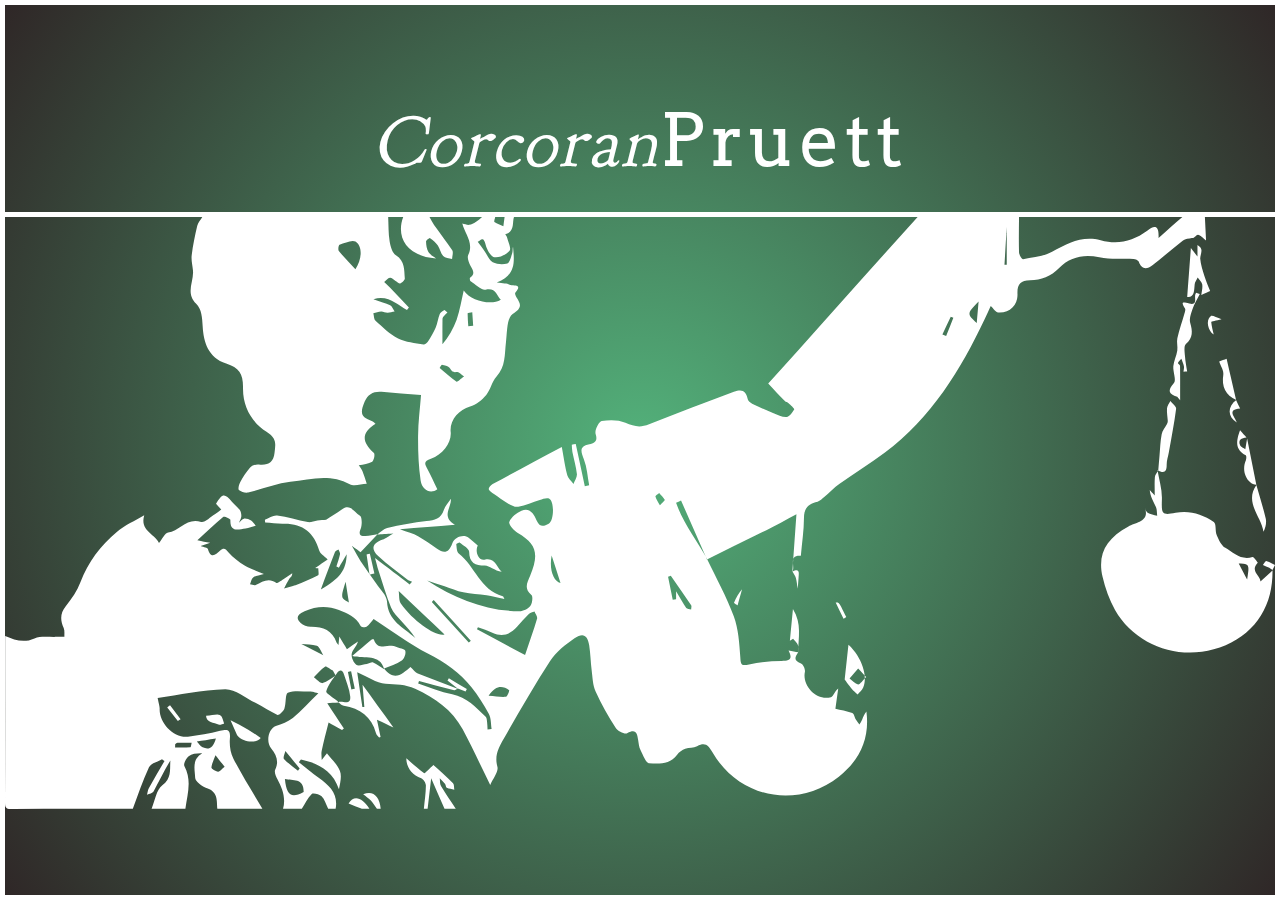
<file: Coming Soon Page/index.html>
<!DOCTYPE html>
<html lang="en">
<head>
  <meta charset="UTF-8">
  <title>Corcoran Pruett | Coming Soon</title>
  <link rel="shortcut icon" type="image/x-icon" href="comingsoon/favicon.ico">
  <link rel="stylesheet" href="comingsoon/styles.css">
  <link href='http://fonts.googleapis.com/css?family=Arvo:400,700,400italic,700italic|Goudy+Bookletter+1911' rel='stylesheet' type='text/css'>
</head>
<body>
<div class="container">
  <div class="content">
    <p class="CorcoranPruett"><i>Corcoran</i>Pruett</p>
    <feature class="ladyjustice"><p></p></feature>
  </div>

</div>
</body>
</html>
</file>
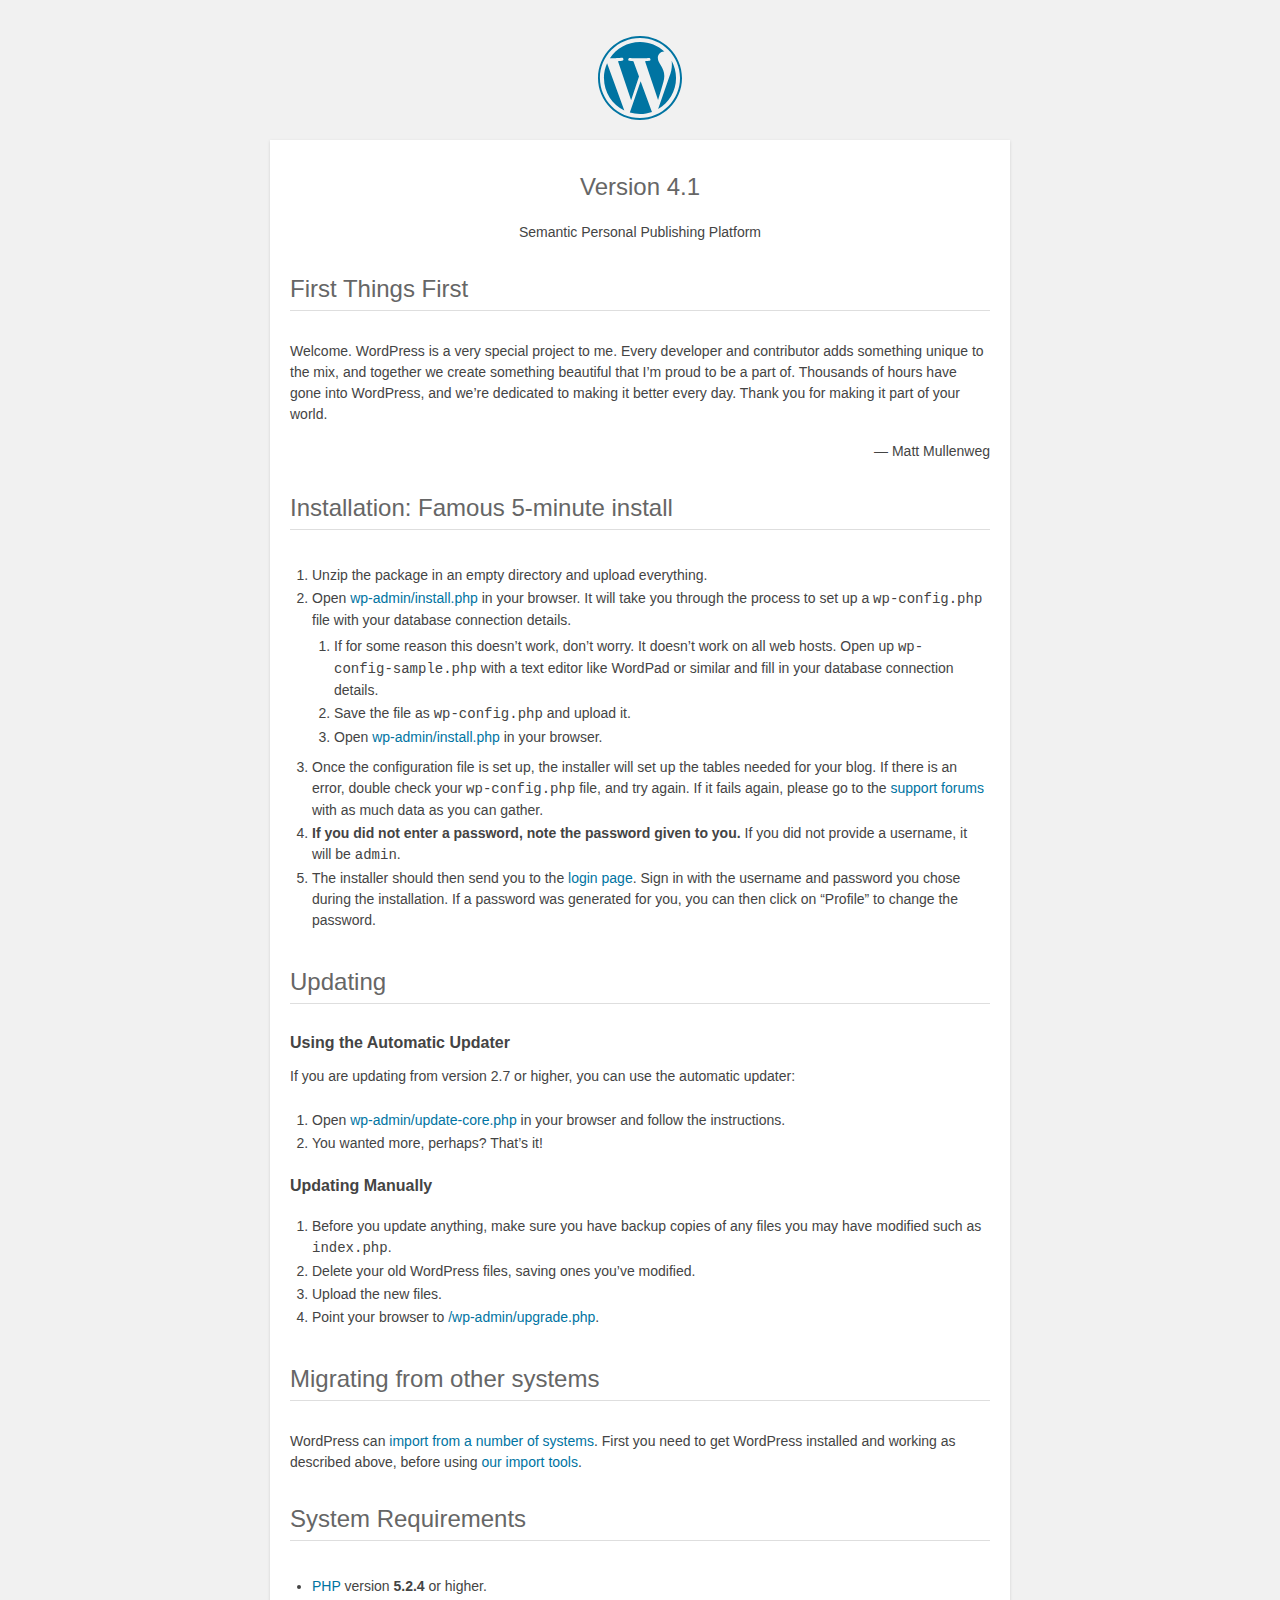
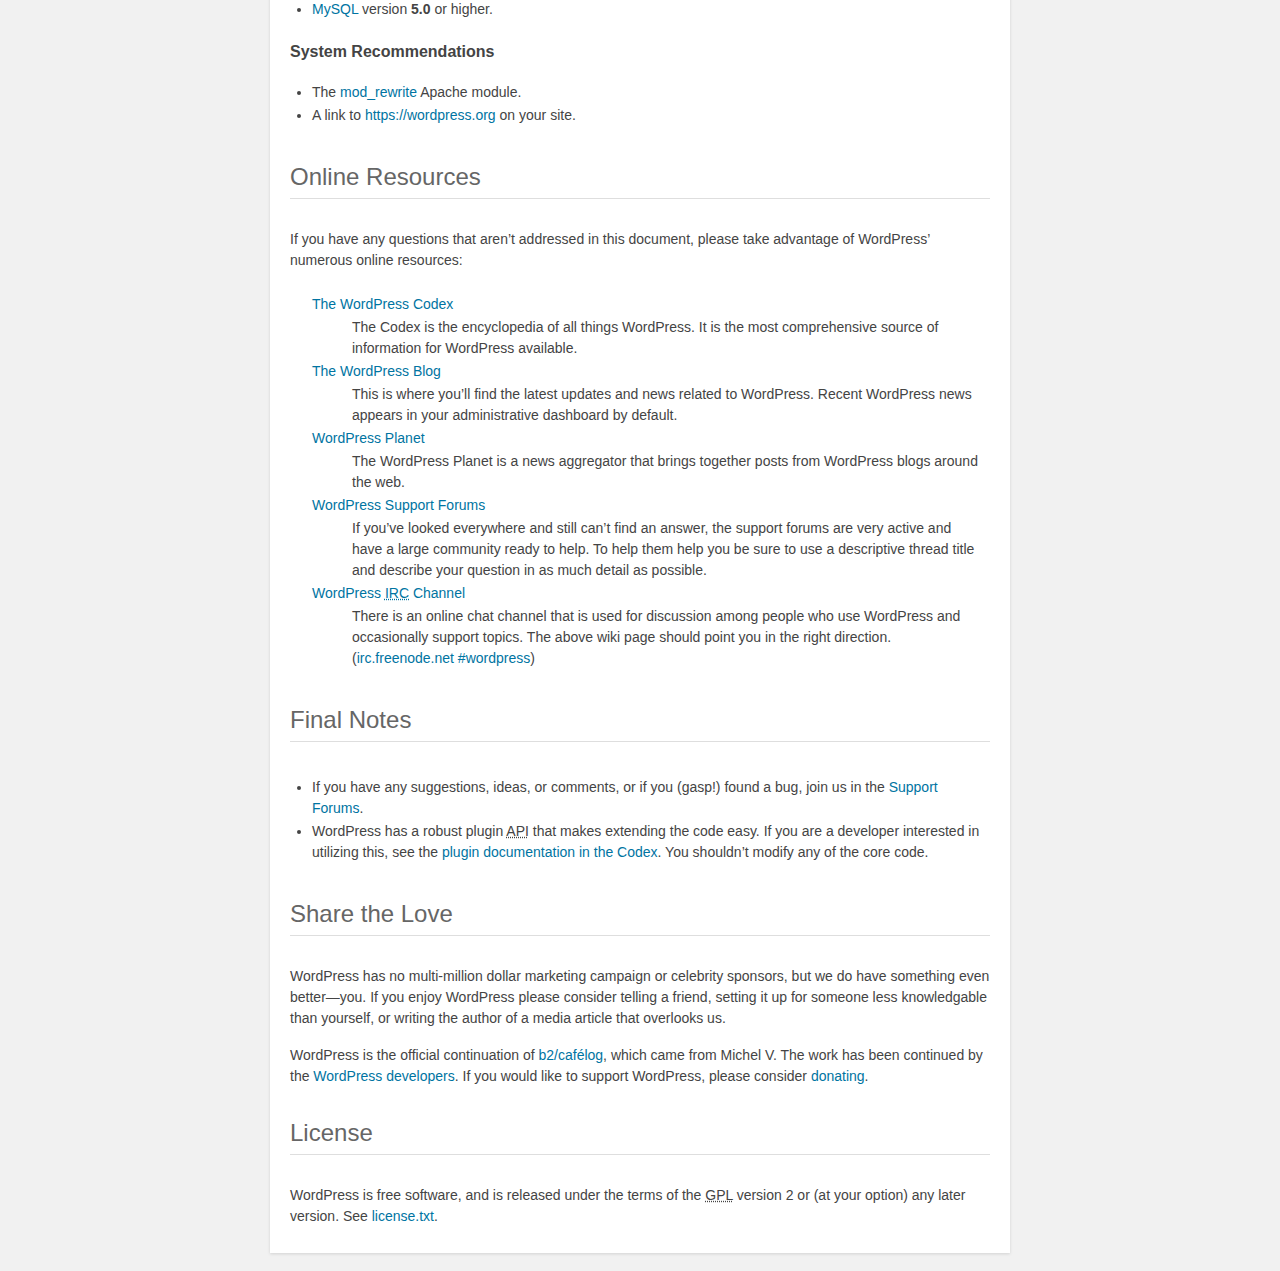
<file: readme.html>
<!DOCTYPE html>
<html>
<head>
	<meta name="viewport" content="width=device-width" />
	<meta http-equiv="Content-Type" content="text/html; charset=utf-8" />
	<title>WordPress &#8250; ReadMe</title>
	<link rel="stylesheet" href="wp-admin/css/install.css?ver=20100228" type="text/css" />
</head>
<body>
<h1 id="logo">
	<a href="https://wordpress.org/"><img alt="WordPress" src="wp-admin/images/wordpress-logo.png" /></a>
	<br /> Version 4.1
</h1>
<p style="text-align: center">Semantic Personal Publishing Platform</p>

<h1>First Things First</h1>
<p>Welcome. WordPress is a very special project to me. Every developer and contributor adds something unique to the mix, and together we create something beautiful that I&#8217;m proud to be a part of. Thousands of hours have gone into WordPress, and we&#8217;re dedicated to making it better every day. Thank you for making it part of your world.</p>
<p style="text-align: right">&#8212; Matt Mullenweg</p>

<h1>Installation: Famous 5-minute install</h1>
<ol>
	<li>Unzip the package in an empty directory and upload everything.</li>
	<li>Open <span class="file"><a href="wp-admin/install.php">wp-admin/install.php</a></span> in your browser. It will take you through the process to set up a <code>wp-config.php</code> file with your database connection details.
		<ol>
			<li>If for some reason this doesn&#8217;t work, don&#8217;t worry. It doesn&#8217;t work on all web hosts. Open up <code>wp-config-sample.php</code> with a text editor like WordPad or similar and fill in your database connection details.</li>
			<li>Save the file as <code>wp-config.php</code> and upload it.</li>
			<li>Open <span class="file"><a href="wp-admin/install.php">wp-admin/install.php</a></span> in your browser.</li>
		</ol>
	</li>
	<li>Once the configuration file is set up, the installer will set up the tables needed for your blog. If there is an error, double check your <code>wp-config.php</code> file, and try again. If it fails again, please go to the <a href="https://wordpress.org/support/" title="WordPress support">support forums</a> with as much data as you can gather.</li>
	<li><strong>If you did not enter a password, note the password given to you.</strong> If you did not provide a username, it will be <code>admin</code>.</li>
	<li>The installer should then send you to the <a href="wp-login.php">login page</a>. Sign in with the username and password you chose during the installation. If a password was generated for you, you can then click on &#8220;Profile&#8221; to change the password.</li>
</ol>

<h1>Updating</h1>
<h2>Using the Automatic Updater</h2>
<p>If you are updating from version 2.7 or higher, you can use the automatic updater:</p>
<ol>
	<li>Open <span class="file"><a href="wp-admin/update-core.php">wp-admin/update-core.php</a></span> in your browser and follow the instructions.</li>
	<li>You wanted more, perhaps? That&#8217;s it!</li>
</ol>

<h2>Updating Manually</h2>
<ol>
	<li>Before you update anything, make sure you have backup copies of any files you may have modified such as <code>index.php</code>.</li>
	<li>Delete your old WordPress files, saving ones you&#8217;ve modified.</li>
	<li>Upload the new files.</li>
	<li>Point your browser to <span class="file"><a href="wp-admin/upgrade.php">/wp-admin/upgrade.php</a>.</span></li>
</ol>

<h1>Migrating from other systems</h1>
<p>WordPress can <a href="http://codex.wordpress.org/Importing_Content">import from a number of systems</a>. First you need to get WordPress installed and working as described above, before using <a href="wp-admin/import.php" title="Import to WordPress">our import tools</a>.</p>

<h1>System Requirements</h1>
<ul>
	<li><a href="http://php.net/">PHP</a> version <strong>5.2.4</strong> or higher.</li>
	<li><a href="http://www.mysql.com/">MySQL</a> version <strong>5.0</strong> or higher.</li>
</ul>

<h2>System Recommendations</h2>
<ul>
	<li>The <a href="http://httpd.apache.org/docs/2.2/mod/mod_rewrite.html">mod_rewrite</a> Apache module.</li>
	<li>A link to <a href="https://wordpress.org/">https://wordpress.org</a> on your site.</li>
</ul>

<h1>Online Resources</h1>
<p>If you have any questions that aren&#8217;t addressed in this document, please take advantage of WordPress&#8217; numerous online resources:</p>
<dl>
	<dt><a href="http://codex.wordpress.org/">The WordPress Codex</a></dt>
		<dd>The Codex is the encyclopedia of all things WordPress. It is the most comprehensive source of information for WordPress available.</dd>
	<dt><a href="https://wordpress.org/news/">The WordPress Blog</a></dt>
		<dd>This is where you&#8217;ll find the latest updates and news related to WordPress. Recent WordPress news appears in your administrative dashboard by default.</dd>
	<dt><a href="https://planet.wordpress.org/">WordPress Planet</a></dt>
		<dd>The WordPress Planet is a news aggregator that brings together posts from WordPress blogs around the web.</dd>
	<dt><a href="https://wordpress.org/support/">WordPress Support Forums</a></dt>
		<dd>If you&#8217;ve looked everywhere and still can&#8217;t find an answer, the support forums are very active and have a large community ready to help. To help them help you be sure to use a descriptive thread title and describe your question in as much detail as possible.</dd>
	<dt><a href="http://codex.wordpress.org/IRC">WordPress <abbr title="Internet Relay Chat">IRC</abbr> Channel</a></dt>
		<dd>There is an online chat channel that is used for discussion among people who use WordPress and occasionally support topics. The above wiki page should point you in the right direction. (<a href="irc://irc.freenode.net/wordpress">irc.freenode.net #wordpress</a>)</dd>
</dl>

<h1>Final Notes</h1>
<ul>
	<li>If you have any suggestions, ideas, or comments, or if you (gasp!) found a bug, join us in the <a href="https://wordpress.org/support/">Support Forums</a>.</li>
	<li>WordPress has a robust plugin <abbr title="application programming interface">API</abbr> that makes extending the code easy. If you are a developer interested in utilizing this, see the <a href="http://codex.wordpress.org/Plugin_API" title="WordPress plugin API">plugin documentation in the Codex</a>. You shouldn&#8217;t modify any of the core code.</li>
</ul>

<h1>Share the Love</h1>
<p>WordPress has no multi-million dollar marketing campaign or celebrity sponsors, but we do have something even better&#8212;you. If you enjoy WordPress please consider telling a friend, setting it up for someone less knowledgable than yourself, or writing the author of a media article that overlooks us.</p>

<p>WordPress is the official continuation of <a href="http://cafelog.com/">b2/caf&#233;log</a>, which came from Michel V. The work has been continued by the <a href="https://wordpress.org/about/">WordPress developers</a>. If you would like to support WordPress, please consider <a href="https://wordpress.org/donate/" title="Donate to WordPress">donating</a>.</p>

<h1>License</h1>
<p>WordPress is free software, and is released under the terms of the <abbr title="GNU General Public License">GPL</abbr> version 2 or (at your option) any later version. See <a href="license.txt">license.txt</a>.</p>

</body>
</html>
</file>
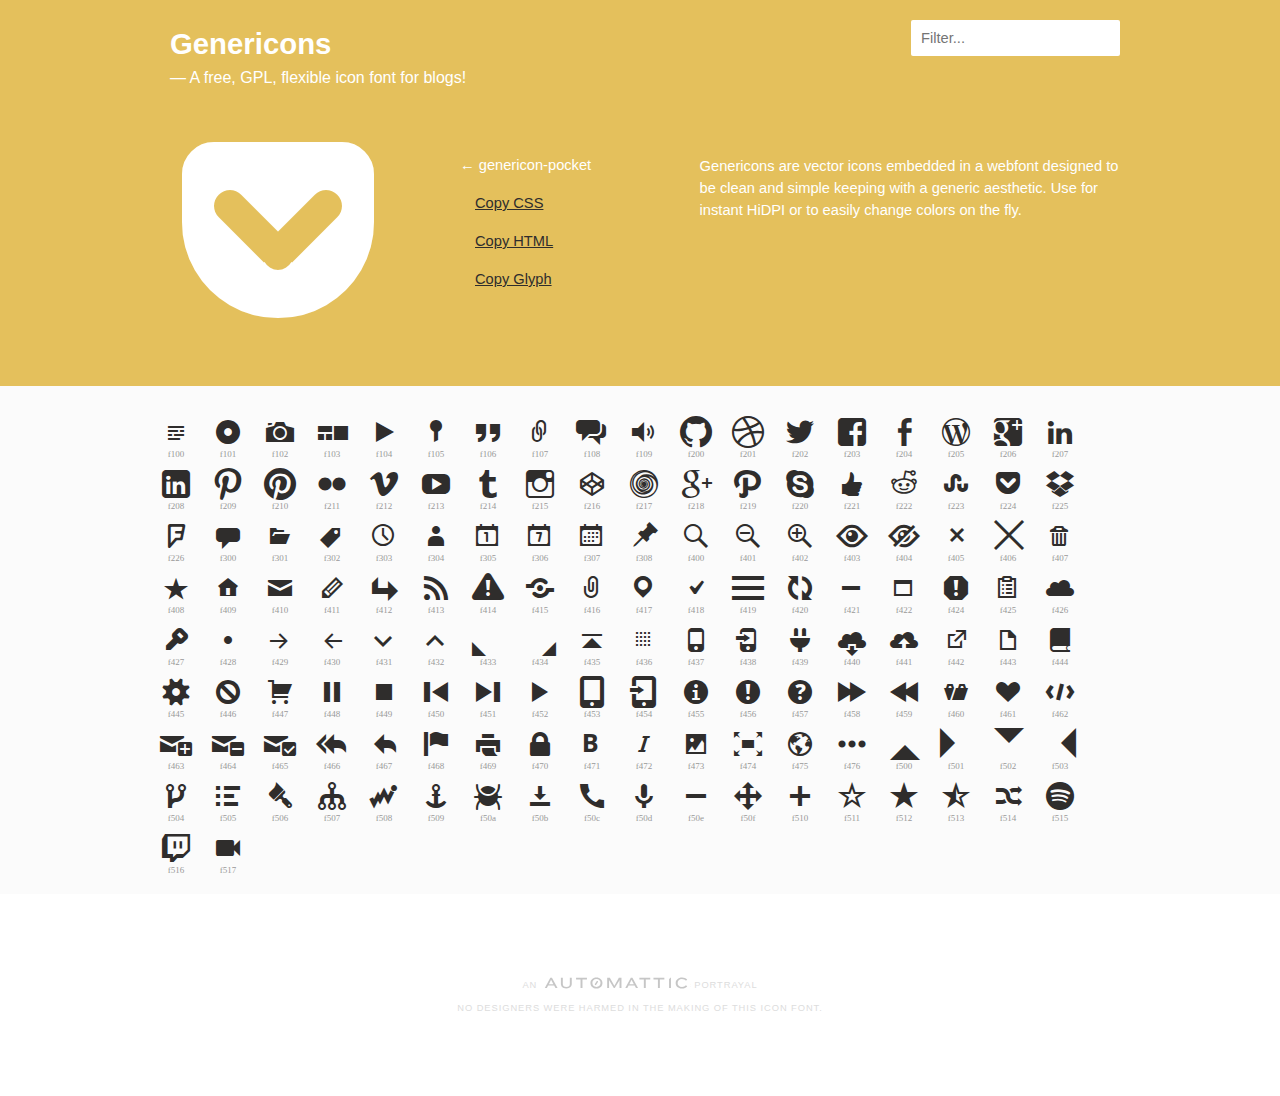
<file: wp-content/themes/twentyfifteen/genericons/example.html>
<!DOCTYPE html>
<html>
<head>
<title>Genericons</title>
<link rel="stylesheet" href="genericons.css">
<script type="text/javascript" src="https://ajax.googleapis.com/ajax/libs/jquery/1.7.2/jquery.min.js"></script>
<style type="text/css">
/**
 * Example page CSS
 */

body {
	font-family: sans-serif;
	line-height: 1.5;
	margin: 0;
	color: #2f2d2c;
	background: #fff;
	font-size: 11pt;
}

a {
	color: #2f2d2c;
}

h4 {
	margin-top: 40px;
}

#iconlist {
	clear: both;
	margin-bottom: 20px;
}

#iconlist div {
	padding: 10px;
	overflow: hidden;
	white-space: nowrap;
	font-size: 32px;
	line-height: 1;
	position: relative;
	width: 32px;
	height: 32px;
}

#iconlist div:before {
	margin-right: 20px;
}

#iconlist div:hover {
	cursor: pointer;
	color: #e4c05c;
}

#primary {
	background: #e4c05c;
	overflow: hidden;
}

#content {
	position: relative;
	color: #fff;
	max-width: 980px;
	padding: 0 10px;
	margin: 0 auto;
}

#icons {
	background: #fbfbfb;
}

#icons #iconlist {
	max-width: 980px;
	box-sizing: border-box;
	-moz-box-sizing:border-box;
	-webkit-box-sizing:border-box;
	padding: 20px 0;
	margin: 0 auto;
}

#glyph {
	float: left;
	width: 50%;
	box-sizing: border-box;
	-moz-box-sizing:border-box;
	-webkit-box-sizing:border-box;
	-ms-box-sizing:border-box;
	padding: 20px 0;
}

#glyph .info {
	float: right;
	width: 180px;
	padding: 36px 0 0 0;
}

#glyph .info a {
	color: #2f2d2c;
	display: block;
	padding: 8px 0 8px 15px;
}

#glyph .info strong {
	font-weight: normal;
	display: block;
	padding: 8px 0;
}

#glyph .genericon {
	font-size: 256px;
	width: 256px;
	height: 256px;
	overflow: visible;
	float: left;
}

.description {
	margin-top: 50px;
	width: 48%;
	float: right;
	padding-left: 40px;
	margin-left: 2%;
	box-sizing: border-box;
	-moz-box-sizing:border-box;
	-webkit-box-sizing:border-box;
	-ms-box-sizing:border-box;
	background-size: 4px 4px;
}

#primary h2 {
	color: white;
	margin: 0 auto;
	padding: 22px 0 0 20px;
	max-width: 980px;
	font-size: 2em;
}

#primary h2 span {
	display: block;
	font-weight: normal;
	font-size: 12pt;
}

#footer {
	clear: both;
	max-width: 980px;
	margin: 80px auto;
	text-align: center;
	text-transform: uppercase;
	letter-spacing: .1em;
	font-size: 7pt;
	color: #ddd;
}

#footer a {
	color: #ccc;
	display: inline-block;
	width: 150px;
	overflow: hidden;
	text-indent: 100%;
	position: relative;
	top: 2px;
	opacity: .3;
	background-repeat: no-repeat;
	background-position: center top;
	background-image: url('[data-uri]');
}

#footer a:hover {
	opacity: 1;
}

pre, code {
	font: 14px/1.5 monospace;
}

.code {
	display: block;
	font: 14px/1.5 monospace;
	width: 600px;
	white-space: pre;
	border: 1px solid #ccc;
	padding: 10px;
	overflow: auto;
	min-height: 110px;
}

#iconlist .new, #iconlist .update {
	position: relative;
}

#iconlist .new:after, #iconlist .update:after {
	color: #e4c05c;
	display: block;
	content: "NEW";
	font: bold 8px/1 sans-serif;
	position: absolute;
	top: 0px;
	text-align: center;
	z-index: 10;
	width: 100%;
}

#iconlist .update:after {
	content: "UPDATE";
	left: -1px;
}

body.searching #iconlist span.update:after, body.searching #iconlist span.new:after {
	display: none;
}

#search {
	border: 0;
	border-radius: 2px;
	position: absolute;
	right: 20px;
	font: 11pt sans-serif;
	padding: 10px;
	top: 20px;
	background: rgba(255,255,255,.8);
}

#search:focus {
	background: #fff;
	outline: none;
}

.genericon-404 {
	display: none !important; /* This is an easter egg */
}

.genericon:after {
	content: attr(alt);
	display: block;
	font-size: 9px;
	color: #999;
	text-align: center;
}

.hideUACs.genericon:after {
	content: none;
}


@media only screen and ( max-width: 900px ) {

	#glyph {
		float: none;
		width: 100%;
	}

	#glyph .info {
		width: 30%;
	}
	#glyph .genericon {
		width: 70%;
	}

	.description {
		clear: both;
		width: 100%;
		background: none;
		padding-left: 0;
		float: none;
	}

}
</style>
<script type="text/javascript">
/**
 * Example page JS
 */

function copyToClipboard ( text, copyMode ) {
	if ( copyMode == "css" ) {
		window.prompt( "Copy this, then paste in your CSS :before selector.", text );
	} else if ( copyMode == "html" ) {
		window.prompt( "Copy this, then paste in your HTML.", text );
	} else {
		window.prompt( "Copy this, then paste in your Photoshop textfield.", text );
	}
}

function pickRandomIcon() {
	var divs = jQuery("#iconlist div").get().sort(function(){
			return Math.round(Math.random())-0.5;
		}).slice(0,1);

	attr = jQuery(divs).attr('alt');
	cssclass = jQuery(divs).attr('class');
	displayGlyph( attr, cssclass );

}

function displayGlyph( attr, cssclass ) {

	// set permalink
	var permalink = cssclass.split(' genericon-')[1];
	window.location.hash = permalink;

	// css copy string
	csstext = "content: \'\\" + attr + "';";

	// html copy string
	htmltext = '<span class="' + cssclass + '"></span>';

	// glyph copy string
	glyphtemp = "&#x" + attr + ";";
	jQuery('#temp').html( glyphtemp );
	glyphtext = jQuery('#temp').text();

	// final output
	output = '<div class="' + cssclass + '"></div>'
	+ '<div class="info">'
		+ '<strong>&larr; ' + cssclass.split( ' ' )[1] + '</strong>'
		+ '<a href="javascript:copyToClipboard(csstext, \'css\')">Copy CSS</a>'
		+ '<a href="javascript:copyToClipboard(htmltext, \'html\')">Copy HTML</a>'
		+ '<a href="javascript:copyToClipboard(glyphtext)">Copy Glyph</a>'
	+ '</div>';

	jQuery( '#glyph' ).html( output );

}

function sortUnicode ( a, b ) {
	var numberA = jQuery(a).attr('alt').replace('f', '');
	var numberB = jQuery(b).attr('alt').replace('f', '');
	var contentA =parseInt( numberA, 16 );
	var contentB =parseInt( numberB, 16 );
	return (contentA < contentB) ? -1 : (contentA > contentB) ? 1 : 0;
}

jQuery(document).ready(function() {

	// pick random icon if no permalink, otherwise go to permalink
	if ( window.location.hash ) {
		permalink = "genericon-" + window.location.hash.split('#')[1];
		attr = jQuery( '.' + permalink ).attr( 'alt' );
		cssclass = jQuery( '.' + permalink ).attr('class');
		displayGlyph( attr, cssclass );
	} else {
		pickRandomIcon();
	}

	jQuery( '#iconlist div' ).click(function() {

		attr = jQuery( this ).attr( 'alt' );
		cssclass = jQuery( this ).attr( 'class' );

		displayGlyph( attr, cssclass );

	});

	var $rows = jQuery('#iconlist div');
	jQuery('#search').keyup(function() {

		// remove update text when using search
		jQuery('body').addClass('searching');

	    var val = jQuery.trim(jQuery(this).val()).replace(/ +/g, ' ').toLowerCase();

	    $rows.show().filter(function() {
	        var text = jQuery(this).text().replace(/\s+/g, ' ').toLowerCase();
	        return !~text.indexOf(val);
	    }).hide();
	});

	jQuery('input#search').focus();

	// sort based on number
	jQuery('#iconlist div').sort( sortUnicode ).appendTo('#iconlist');

});

function toggleUACs() {
	jQuery('.genericon').toggleClass('hideUACs');
}
</script>
</head>

<body>

<div id="main">

	<div id="primary">
		<div id="content">

			<h2>Genericons <span>&mdash; A free, GPL, flexible icon font for blogs!</span></h2>

			<input placeholder="Filter..." name="search" id="search" type="text" value="" maxlength="150" />

			<div id="glyph">
			</div>

			<div class="description">
				<p>Genericons are vector icons embedded in a webfont designed to be clean and simple keeping with a generic aesthetic. Use for instant HiDPI or to easily change colors on the fly.</p>
			</div>

		</div>
	</div>

	<div id="icons">
		<div id="iconlist">

			<!-- note, the text inside the HTML elements is purely for the seach -->

			<div alt="f423" class="genericon genericon-404" title="genericon-404">404</div>

			<div alt="f508" class="genericon genericon-activity" title="genericon-activity">activity</div>

			<div alt="f509" class="genericon genericon-anchor" title="genericon-anchor">anchor</div>

			<div alt="f101" class="genericon genericon-aside" title="genericon-aside">aside</div>

			<div alt="f416" class="genericon genericon-attachment" title="genericon-attachment">attachment</div>

			<div alt="f109" class="genericon genericon-audio" title="genericon-audio">audio</div>

			<div alt="f471" class="genericon genericon-bold" title="genericon-bold">bold</div>

			<div alt="f444" class="genericon genericon-book" title="genericon-book">book</div>

			<div alt="f50a" class="genericon genericon-bug" title="genericon-bug">bug</div>

			<div alt="f447" class="genericon genericon-cart" title="genericon-cart">cart</div>

			<div alt="f301" class="genericon genericon-category" title="genericon-category">category</div>

			<div alt="f108" class="genericon genericon-chat" title="genericon-chat">chat</div>

			<div alt="f418" class="genericon genericon-checkmark" title="genericon-checkmark">checkmark</div>

			<div alt="f405" class="genericon genericon-close" title="genericon-close">close</div>

			<div alt="f406" class="genericon genericon-close-alt" title="genericon-close-alt">close-alt</div>

			<div alt="f426" class="genericon genericon-cloud" title="genericon-cloud">cloud</div>

			<div alt="f440" class="genericon genericon-cloud-download" title="genericon-cloud-download">cloud-download</div>

			<div alt="f441" class="genericon genericon-cloud-upload" title="genericon-cloud-upload">cloud-upload</div>

			<div alt="f462" class="genericon genericon-code" title="genericon-code">code</div>

			<div alt="f216" class="genericon genericon-codepen" title="genericon-codepen">codepen</div>

			<div alt="f445" class="genericon genericon-cog" title="genericon-cog">cog</div>

			<div alt="f432" class="genericon genericon-collapse" title="genericon-collapse">collapse</div>

			<div alt="f300" class="genericon genericon-comment" title="genericon-comment">comment</div>

			<div alt="f305" class="genericon genericon-day" title="genericon-day">day</div>

			<div alt="f221" class="genericon genericon-digg" title="genericon-digg">digg</div>

			<div alt="f443" class="genericon genericon-document" title="genericon-document">document</div>

			<div alt="f428" class="genericon genericon-dot" title="genericon-dot">dot</div>

			<div alt="f502" class="genericon genericon-downarrow" title="genericon-downarrow">downarrow</div>

			<div alt="f50b" class="genericon genericon-download" title="genericon-download">download</div>

			<div alt="f436" class="genericon genericon-draggable" title="genericon-draggable">draggable</div>

			<div alt="f201" class="genericon genericon-dribbble" title="genericon-dribbble">dribbble</div>

			<div alt="f225" class="genericon genericon-dropbox" title="genericon-dropbox">dropbox</div>

			<div alt="f433" class="genericon genericon-dropdown" title="genericon-dropdown">dropdown</div>

			<div alt="f434" class="genericon genericon-dropdown-left" title="genericon-dropdown-left">dropdown-left</div>

			<div alt="f411" class="genericon genericon-edit" title="genericon-edit">edit</div>

			<div alt="f476" class="genericon genericon-ellipsis" title="genericon-ellipsis">ellipsis</div>

			<div alt="f431" class="genericon genericon-expand" title="genericon-expand">expand</div>

			<div alt="f442" class="genericon genericon-external" title="genericon-external">external</div>

			<div alt="f203" class="genericon genericon-facebook" title="genericon-facebook">facebook</div>

			<div alt="f204" class="genericon genericon-facebook-alt" title="genericon-facebook-alt">facebook-alt</div>

			<div alt="f458" class="genericon genericon-fastforward" title="genericon-fastforward">fastforward</div>

			<div alt="f413" class="genericon genericon-feed" title="genericon-feed">feed</div>

			<div alt="f468" class="genericon genericon-flag" title="genericon-flag">flag</div>

			<div alt="f211" class="genericon genericon-flickr" title="genericon-flickr">flickr</div>

			<div alt="f226" class="genericon genericon-foursquare" title="genericon-foursquare">foursquare</div>

			<div alt="f474" class="genericon genericon-fullscreen" title="genericon-fullscreen">fullscreen</div>

			<div alt="f103" class="genericon genericon-gallery" title="genericon-gallery">gallery</div>

			<div alt="f200" class="genericon genericon-github" title="genericon-github">github</div>

			<div alt="f206" class="genericon genericon-googleplus" title="genericon-googleplus">googleplus</div>

			<div alt="f218" class="genericon genericon-googleplus-alt" title="genericon-googleplus-alt">googleplus-alt</div>

			<div alt="f50c" class="genericon genericon-handset" title="genericon-handset">handset</div>

			<div alt="f461" class="genericon genericon-heart" title="genericon-heart">heart</div>

			<div alt="f457" class="genericon genericon-help" title="genericon-help">help</div>

			<div alt="f404" class="genericon genericon-hide" title="genericon-hide">hide</div>

			<div alt="f505" class="genericon genericon-hierarchy" title="genericon-hierarchy">hierarchy</div>

			<div alt="f409" class="genericon genericon-home" title="genericon-home">home</div>

			<div alt="f102" class="genericon genericon-image" title="genericon-image">image</div>

			<div alt="f455" class="genericon genericon-info" title="genericon-info">info</div>

			<div alt="f215" class="genericon genericon-instagram" title="genericon-instagram">instagram</div>

			<div alt="f472" class="genericon genericon-italic" title="genericon-italic">italic</div>

			<div alt="f427" class="genericon genericon-key" title="genericon-key">key</div>

			<div alt="f503" class="genericon genericon-leftarrow" title="genericon-leftarrow">leftarrow</div>

			<div alt="f107" class="genericon genericon-link" title="genericon-link">link</div>

			<div alt="f207" class="genericon genericon-linkedin" title="genericon-linkedin">linkedin</div>

			<div alt="f208" class="genericon genericon-linkedin-alt" title="genericon-linkedin-alt">linkedin-alt</div>

			<div alt="f417" class="genericon genericon-location" title="genericon-location">location</div>

			<div alt="f470" class="genericon genericon-lock" title="genericon-lock">lock</div>

			<div alt="f410" class="genericon genericon-mail" title="genericon-mail">mail</div>

			<div alt="f422" class="genericon genericon-maximize" title="genericon-maximize">maximize</div>

			<div alt="f419" class="genericon genericon-menu" title="genericon-menu">menu</div>

			<div alt="f50d" class="genericon genericon-microphone" title="genericon-microphone">microphone</div>

			<div alt="f421" class="genericon genericon-minimize" title="genericon-minimize">minimize</div>

			<div alt="f50e" class="genericon genericon-minus" title="genericon-minus">minus</div>

			<div alt="f307" class="genericon genericon-month" title="genericon-month">month</div>

			<div alt="f50f" class="genericon genericon-move" title="genericon-move">move</div>

			<div alt="f429" class="genericon genericon-next" title="genericon-next">next</div>

			<div alt="f456" class="genericon genericon-notice" title="genericon-notice">notice</div>

			<div alt="f506" class="genericon genericon-paintbrush" title="genericon-paintbrush">paintbrush</div>

			<div alt="f219" class="genericon genericon-path" title="genericon-path">path</div>

			<div alt="f448" class="genericon genericon-pause" title="genericon-pause">pause</div>

			<div alt="f437" class="genericon genericon-phone" title="genericon-phone">phone</div>

			<div alt="f473" class="genericon genericon-picture" title="genericon-picture">picture</div>

			<div alt="f308" class="genericon genericon-pinned" title="genericon-pinned">pinned</div>

			<div alt="f209" class="genericon genericon-pinterest" title="genericon-pinterest">pinterest</div>

			<div alt="f210" class="genericon genericon-pinterest-alt" title="genericon-pinterest-alt">pinterest-alt</div>

			<div alt="f452" class="genericon genericon-play" title="genericon-play">play</div>

			<div alt="f439" class="genericon genericon-plugin" title="genericon-plugin">plugin</div>

			<div alt="f510" class="genericon genericon-plus" title="genericon-plus">plus</div>

			<div alt="f224" class="genericon genericon-pocket" title="genericon-pocket">pocket</div>

			<div alt="f217" class="genericon genericon-polldaddy" title="genericon-polldaddy">polldaddy</div>

			<div alt="f460" class="genericon genericon-portfolio" title="genericon-portfolio">portfolio</div>

			<div alt="f430" class="genericon genericon-previous" title="genericon-previous">previous</div>

			<div alt="f469" class="genericon genericon-print" title="genericon-print">print</div>

			<div alt="f106" class="genericon genericon-quote" title="genericon-quote">quote</div>

			<div alt="f511" class="genericon genericon-rating-empty" title="genericon-rating-empty">rating-empty</div>

			<div alt="f512" class="genericon genericon-rating-full" title="genericon-rating-full">rating-full</div>

			<div alt="f513" class="genericon genericon-rating-half" title="genericon-rating-half">rating-half</div>

			<div alt="f222" class="genericon genericon-reddit" title="genericon-reddit">reddit</div>

			<div alt="f420" class="genericon genericon-refresh" title="genericon-refresh">refresh</div>

			<div alt="f412" class="genericon genericon-reply" title="genericon-reply">reply</div>

			<div alt="f466" class="genericon genericon-reply-alt" title="genericon-reply-alt">reply-alt</div>

			<div alt="f467" class="genericon genericon-reply-single" title="genericon-reply-single">reply-single</div>

			<div alt="f459" class="genericon genericon-rewind" title="genericon-rewind">rewind</div>

			<div alt="f501" class="genericon genericon-rightarrow" title="genericon-rightarrow">rightarrow</div>

			<div alt="f400" class="genericon genericon-search" title="genericon-search">search</div>

			<div alt="f438" class="genericon genericon-send-to-phone" title="genericon-send-to-phone">send-to-phone</div>

			<div alt="f454" class="genericon genericon-send-to-tablet" title="genericon-send-to-tablet">send-to-tablet</div>

			<div alt="f415" class="genericon genericon-share" title="genericon-share">share</div>

			<div alt="f403" class="genericon genericon-show" title="genericon-show">show</div>

			<div alt="f514" class="genericon genericon-shuffle" title="genericon-shuffle">shuffle</div>

			<div alt="f507" class="genericon genericon-sitemap" title="genericon-sitemap">sitemap</div>

			<div alt="f451" class="genericon genericon-skip-ahead" title="genericon-skip-ahead">skip-ahead</div>

			<div alt="f450" class="genericon genericon-skip-back" title="genericon-skip-back">skip-back</div>

			<div alt="f220" class="genericon genericon-skype" title="genericon-skype">skype</div>

			<div alt="f424" class="genericon genericon-spam" title="genericon-spam">spam</div>

			<div alt="f515" class="genericon genericon-spotify" title="genericon-spotify">spotify</div>

			<div alt="f100" class="genericon genericon-standard" title="genericon-standard">standard</div>

			<div alt="f408" class="genericon genericon-star" title="genericon-star">star</div>

			<div alt="f105" class="genericon genericon-status" title="genericon-status">status</div>

			<div alt="f449" class="genericon genericon-stop" title="genericon-stop">stop</div>

			<div alt="f223" class="genericon genericon-stumbleupon" title="genericon-stumbleupon">stumbleupon</div>

			<div alt="f463" class="genericon genericon-subscribe" title="genericon-subscribe">subscribe</div>

			<div alt="f465" class="genericon genericon-subscribed" title="genericon-subscribed">subscribed</div>

			<div alt="f425" class="genericon genericon-summary" title="genericon-summary">summary</div>

			<div alt="f453" class="genericon genericon-tablet" title="genericon-tablet">tablet</div>

			<div alt="f302" class="genericon genericon-tag" title="genericon-tag">tag</div>

			<div alt="f303" class="genericon genericon-time" title="genericon-time">time</div>

			<div alt="f435" class="genericon genericon-top" title="genericon-top">top</div>

			<div alt="f407" class="genericon genericon-trash" title="genericon-trash">trash</div>

			<div alt="f214" class="genericon genericon-tumblr" title="genericon-tumblr">tumblr</div>

			<div alt="f516" class="genericon genericon-twitch" title="genericon-twitch">twitch</div>

			<div alt="f202" class="genericon genericon-twitter" title="genericon-twitter">twitter</div>

			<div alt="f446" class="genericon genericon-unapprove" title="genericon-unapprove">unapprove</div>

			<div alt="f464" class="genericon genericon-unsubscribe" title="genericon-unsubscribe">unsubscribe</div>

			<div alt="f401" class="genericon genericon-unzoom" title="genericon-unzoom">unzoom</div>

			<div alt="f500" class="genericon genericon-uparrow" title="genericon-uparrow">uparrow</div>

			<div alt="f304" class="genericon genericon-user" title="genericon-user">user</div>

			<div alt="f104" class="genericon genericon-video" title="genericon-video">video</div>

			<div alt="f517" class="genericon genericon-videocamera" title="genericon-videocamera">videocamera</div>

			<div alt="f212" class="genericon genericon-vimeo" title="genericon-vimeo">vimeo</div>

			<div alt="f414" class="genericon genericon-warning" title="genericon-warning">warning</div>

			<div alt="f475" class="genericon genericon-website" title="genericon-website">website</div>

			<div alt="f306" class="genericon genericon-week" title="genericon-week">week</div>

			<div alt="f205" class="genericon genericon-wordpress" title="genericon-wordpress">wordpress</div>

			<div alt="f504" class="genericon genericon-xpost" title="genericon-xpost">xpost</div>

			<div alt="f213" class="genericon genericon-youtube" title="genericon-youtube">youtube</div>

			<div alt="f402" class="genericon genericon-zoom" title="genericon-zoom">zoom</div>


		</div>

		<div id="temp" style="display: none;"></div>

	</div>

	<div id="footer">

		<p>An <a href="http://automattic.com" rel="nofollow">Automattic</a> Portrayal</p>
		<p>No designers were harmed in the making of this icon font.</p>


	</div>

</div>

</body>
</html>
</file>
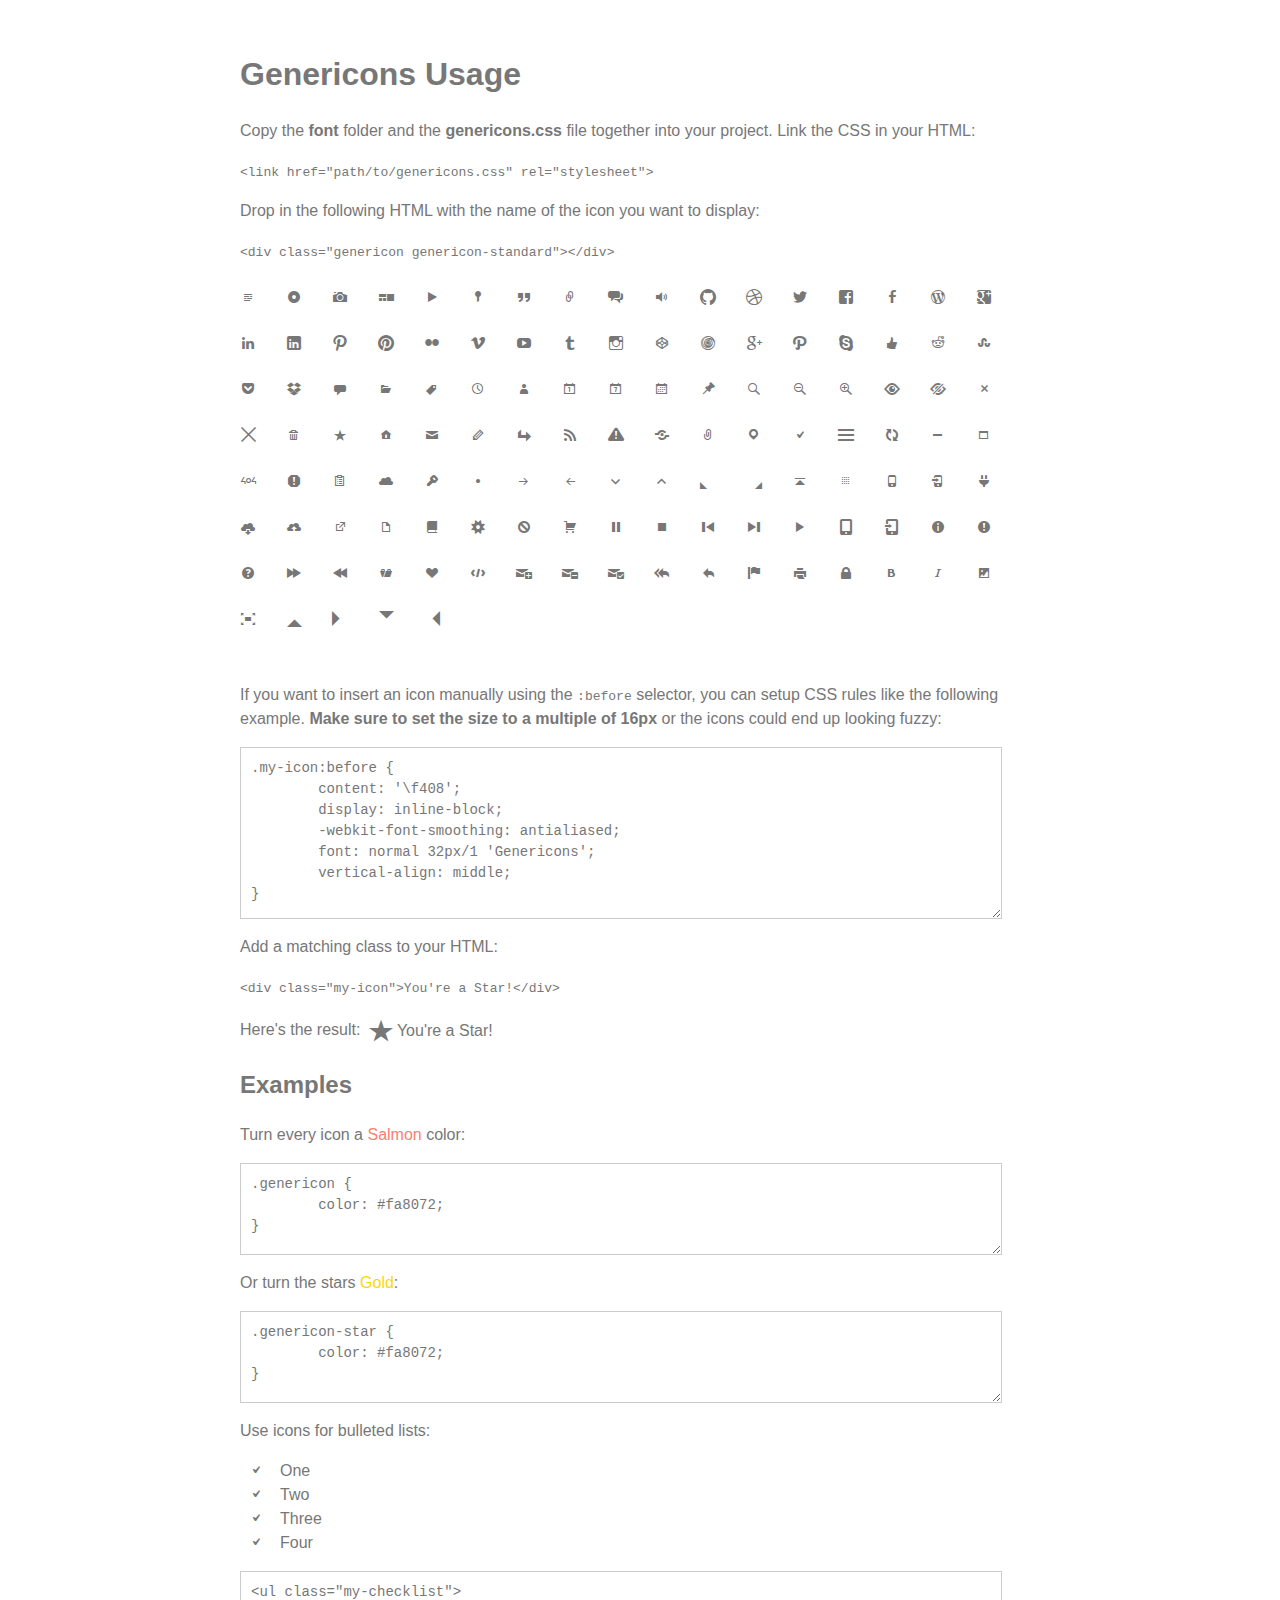
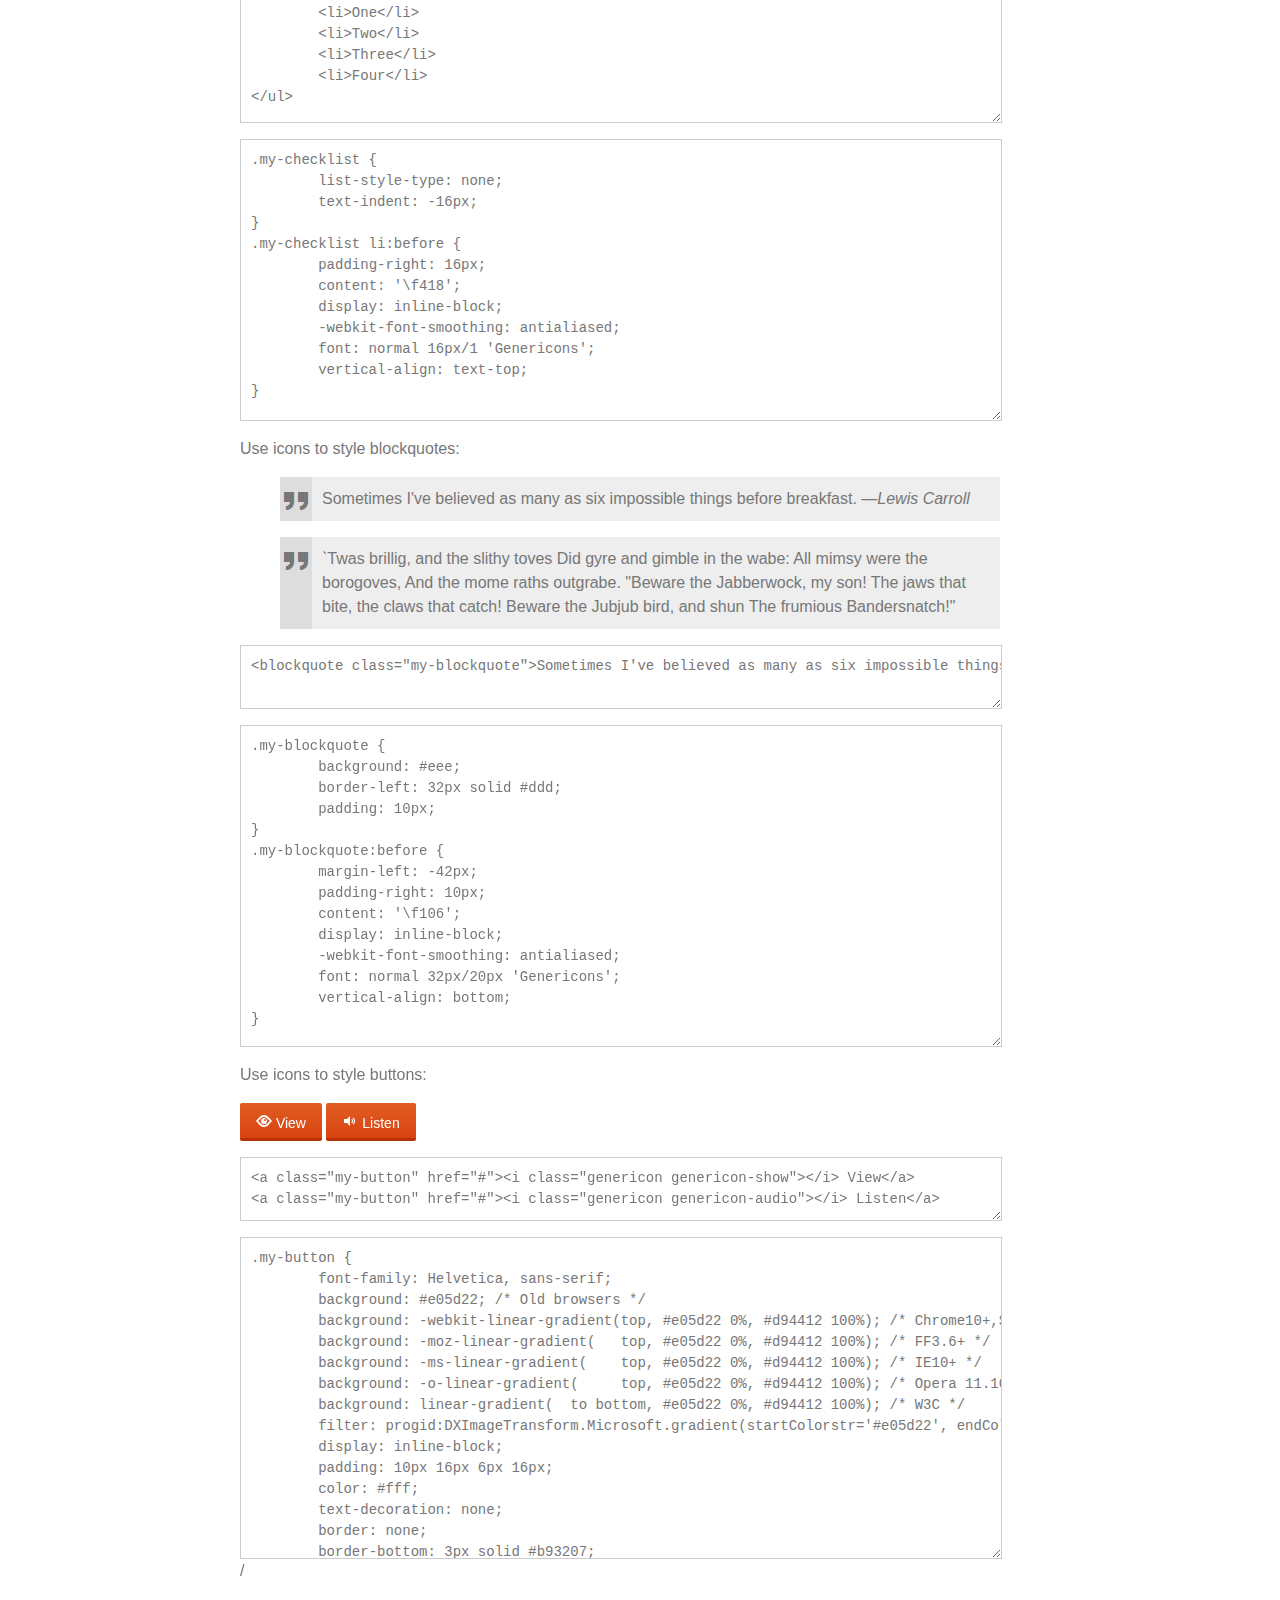
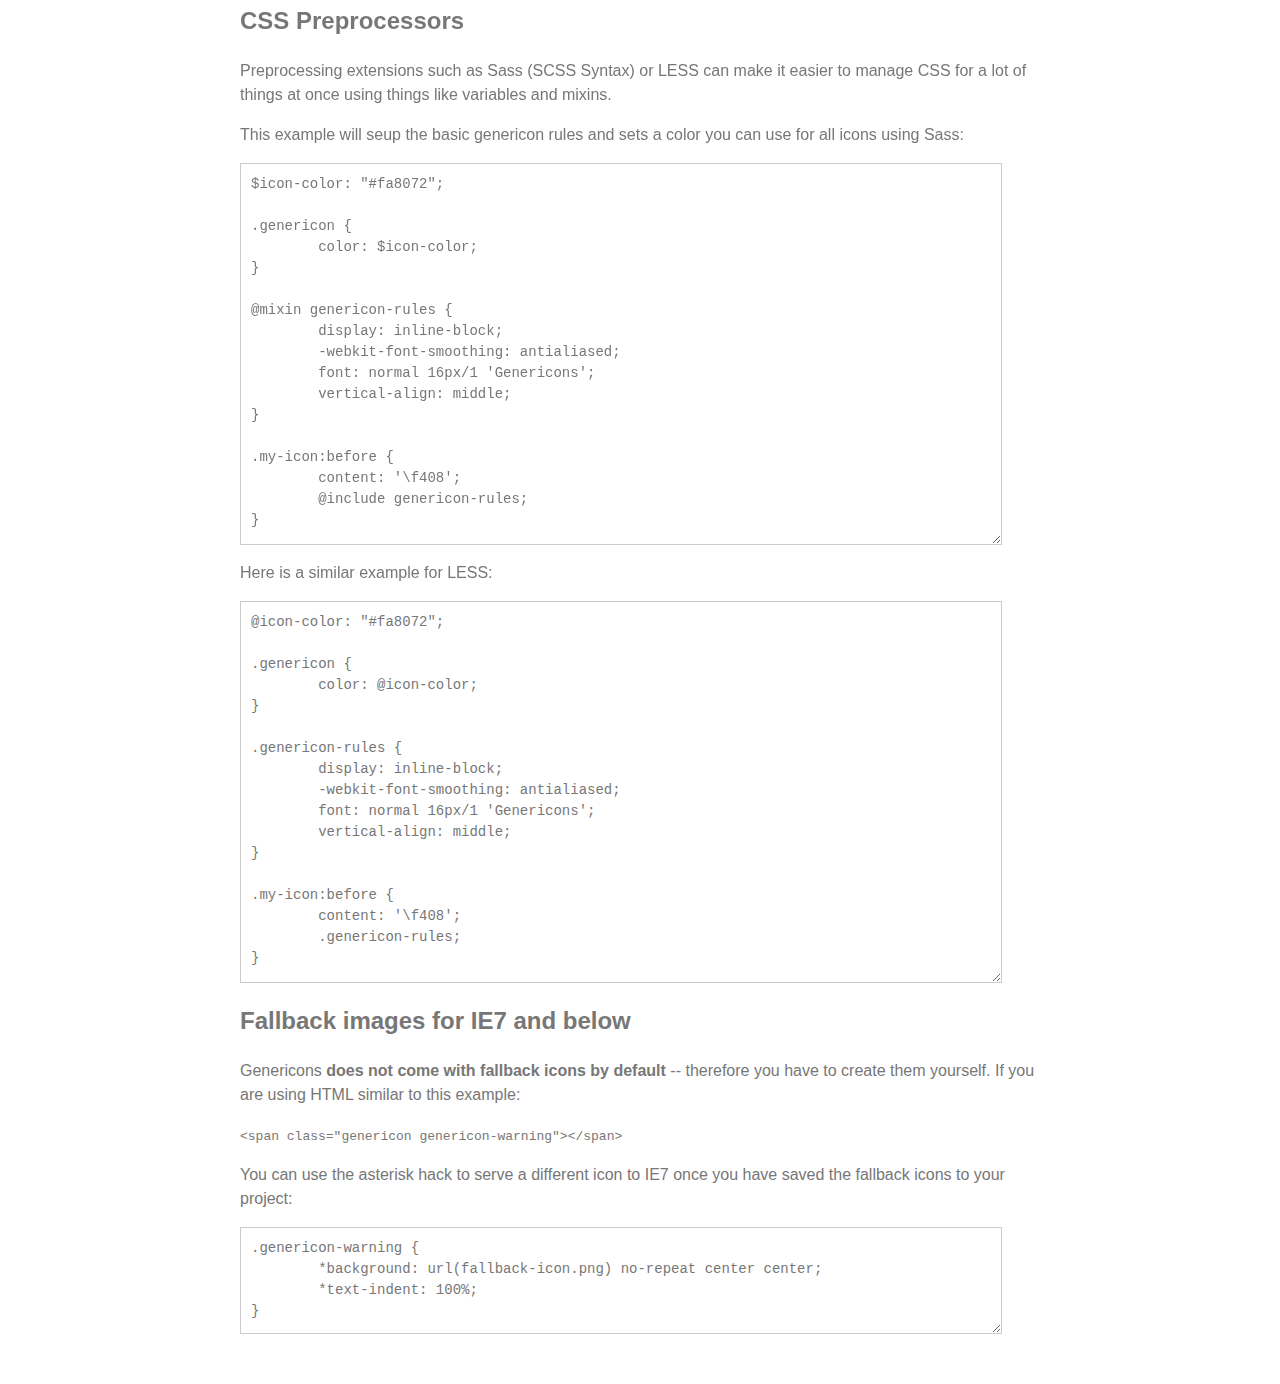
<file: wp-content/themes/twentyfourteen/genericons/example.html>
<!DOCTYPE html>
<html dir="ltr" lang="en">
<head>
<title>Genericons</title>
<link rel="stylesheet" href="genericons.css">
<style type="text/css">
body {
	font-family: sans-serif;
	line-height: 1.5;
	width: 800px;
	margin: 50px auto;
	color: #777;
	background: white;
}
.icons {
	overflow: hidden;
	padding: 10px 0;
}
.icons div {
	cursor: pointer;
	float: left;
	margin: 0 30px 30px 0;
}
.icons:hover div {
	background: #f7f7f7;
}
.code {
        display: block;
        font: 14px/1.5 monospace;
        width: 740px;
        white-space: pre;
        border: 1px solid #ccc;
        padding: 10px;
        color: #777;
        overflow: auto;
}
.my-icon:before {
	content: '\f408';
        display: inline-block;
        -webkit-font-smoothing: antialiased;
        font: normal 32px/1 'Genericons';
        vertical-align: middle;
}
/* For the Examples */
.my-checklist {
	list-style-type: none;
	text-indent: -16px;
}
.my-checklist li:before {
	padding-right: 16px;
	content: '\f418';
        display: inline-block;
        -webkit-font-smoothing: antialiased;
        font: normal 16px/1 'Genericons';
        vertical-align: text-top;
}
.my-blockquote {
	background: #eee;
	border-left: 32px solid #ddd;
	padding: 10px;
}
.my-blockquote:before {
	margin-left: -42px;
	padding-right: 10px;
        content: '\f106';
        display: inline-block;
        -webkit-font-smoothing: antialiased;
        font: normal 32px/20px 'Genericons';
        vertical-align: bottom;
}
.my-button {
	font-family: Helvetica, sans-serif;
	font-size: 14px;
	background: #e05d22; /* Old browsers */
	background: -webkit-linear-gradient(top, #e05d22 0%, #d94412 100%); /* Chrome10+,Safari5.1+ */
	background: -moz-linear-gradient(   top, #e05d22 0%, #d94412 100%); /* FF3.6+ */
	background: -ms-linear-gradient(    top, #e05d22 0%, #d94412 100%); /* IE10+ */
	background: -o-linear-gradient(     top, #e05d22 0%, #d94412 100%); /* Opera 11.10+ */
	background: linear-gradient(  to bottom, #e05d22 0%, #d94412 100%); /* W3C */
	filter: progid:DXImageTransform.Microsoft.gradient(startColorstr='#e05d22', endColorstr='#d94412', GradientType=0); /* IE6-9 */
	display: inline-block;
	padding: 10px 16px 4px 16px;
	color: #fff;
	text-decoration: none;
	border: none;
	border-bottom: 3px solid #b93207;
	border-radius: 2px;
}
.my-button:hover,
.my-button:focus {
	background: #ed6a31; /* Old browsers */
	background: -webkit-linear-gradient(top, #ed6a31 0%, #e55627 100%); /* Chrome10+,Safari5.1+ */
	background: -moz-linear-gradient(   top, #ed6a31 0%, #e55627 100%); /* FF3.6+ */
	background: -ms-linear-gradient(    top, #ed6a31 0%, #e55627 100%); /* IE10+ */
	background: -o-linear-gradient(     top, #ed6a31 0%, #e55627 100%); /* Opera 11.10+ */
	background: linear-gradient(  to bottom, #ed6a31 0%, #e55627 100%); /* W3C */
	filter: progid:DXImageTransform.Microsoft.gradient(startColorstr='#ed6a31', endColorstr='#e55627', GradientType=0); /* IE6-9 */
	outline: none;
}
.my-button:active {
	background: #d94412; /* Old browsers */
	background: -webkit-linear-gradient(top, #d94412 0%, #e05d22 100%); /* Chrome10+,Safari5.1+ */
	background: -moz-linear-gradient(   top, #d94412 0%, #e05d22 100%); /* FF3.6+ */
	background: -ms-linear-gradient(    top, #d94412 0%, #e05d22 100%); /* IE10+ */
	background: -o-linear-gradient(     top, #d94412 0%, #e05d22 100%); /* Opera 11.10+ */
	background: linear-gradient(  to bottom, #d94412 0%, #e05d22 100%); /* W3C */
	filter: progid:DXImageTransform.Microsoft.gradient(startColorstr='#d94412', endColorstr='#e05d22', GradientType=0); /* IE6-9 */
	border: none;
	border-top: 3px solid #b93207;
	padding: 6px 16px 7px 16px;
}
</style>
</head>
<body>

<div class="section">

	<h1>Genericons Usage</h1>

	<p>Copy the <strong>font</strong> folder and the <strong>genericons.css</strong> file together into your project. Link the CSS in your HTML:</p>

	<p><code>&lt;link href="path/to/genericons.css" rel="stylesheet"&gt;</code></p>

	<p>Drop in the following HTML with the name of the icon you want to display:</p>

	<p><code>&lt;div class="genericon genericon-standard"&gt;&lt;/div&gt;</code></p>

	<div class="icons">
	
		<!-- post formats -->
		<div alt="f100" class="genericon genericon-standard"></div>
		<div alt="f101" class="genericon genericon-aside"></div>
		<div alt="f102" class="genericon genericon-image"></div>
		<div alt="f103" class="genericon genericon-gallery"></div>
		<div alt="f104" class="genericon genericon-video"></div>
		<div alt="f105" class="genericon genericon-status"></div>
		<div alt="f106" class="genericon genericon-quote"></div>
		<div alt="f107" class="genericon genericon-link"></div>
		<div alt="f108" class="genericon genericon-chat"></div>
		<div alt="f109" class="genericon genericon-audio"></div>

		<!-- social icons -->
		<div alt="f200" class="genericon genericon-github"></div>
		<div alt="f201" class="genericon genericon-dribbble"></div>
		<div alt="f202" class="genericon genericon-twitter"></div>
		<div alt="f203" class="genericon genericon-facebook"></div>
		<div alt="f204" class="genericon genericon-facebook-alt"></div>
		<div alt="f205" class="genericon genericon-wordpress"></div>
		<div alt="f206" class="genericon genericon-googleplus"></div>
		<div alt="f207" class="genericon genericon-linkedin"></div>
		<div alt="f208" class="genericon genericon-linkedin-alt"></div>
		<div alt="f209" class="genericon genericon-pinterest"></div>
		<div alt="f210" class="genericon genericon-pinterest-alt"></div>
		<div alt="f211" class="genericon genericon-flickr"></div>
		<div alt="f212" class="genericon genericon-vimeo"></div>
		<div alt="f213" class="genericon genericon-youtube"></div>
		<div alt="f214" class="genericon genericon-tumblr"></div>
		<div alt="f215" class="genericon genericon-instagram"></div>
		<div alt="f216" class="genericon genericon-codepen"></div>
		<div alt="f217" class="genericon genericon-polldaddy"></div>
		<div alt="f218" class="genericon genericon-googleplus-alt"></div>
		<div alt="f219" class="genericon genericon-path"></div>
		<div alt="f220" class="genericon genericon-skype"></div>
		<div alt="f221" class="genericon genericon-digg"></div>
		<div alt="f222" class="genericon genericon-reddit"></div>
		<div alt="f223" class="genericon genericon-stumbleupon"></div>
		<div alt="f224" class="genericon genericon-pocket"></div>
		<div alt="f225" class="genericon genericon-dropbox"></div>

		<!-- meta icons -->
		<div alt="f300" class="genericon genericon-comment"></div>
		<div alt="f301" class="genericon genericon-category"></div>
		<div alt="f302" class="genericon genericon-tag"></div>
		<div alt="f303" class="genericon genericon-time"></div>
		<div alt="f304" class="genericon genericon-user"></div>
		<div alt="f305" class="genericon genericon-day"></div>
		<div alt="f306" class="genericon genericon-week"></div>
		<div alt="f307" class="genericon genericon-month"></div>
		<div alt="f308" class="genericon genericon-pinned"></div>

		<!-- other icons -->
		<div alt="f400" class="genericon genericon-search"></div>
		<div alt="f401" class="genericon genericon-unzoom"></div>
		<div alt="f402" class="genericon genericon-zoom"></div>
		<div alt="f403" class="genericon genericon-show"></div>
		<div alt="f404" class="genericon genericon-hide"></div>
		<div alt="f405" class="genericon genericon-close"></div>
		<div alt="f406" class="genericon genericon-close-alt"></div>
		<div alt="f407" class="genericon genericon-trash"></div>
		<div alt="f408" class="genericon genericon-star"></div>
		<div alt="f409" class="genericon genericon-home"></div>
		<div alt="f410" class="genericon genericon-mail"></div>
		<div alt="f411" class="genericon genericon-edit"></div>
		<div alt="f412" class="genericon genericon-reply"></div>
		<div alt="f413" class="genericon genericon-feed"></div>
		<div alt="f414" class="genericon genericon-warning"></div>
		<div alt="f415" class="genericon genericon-share"></div>
		<div alt="f416" class="genericon genericon-attachment"></div>
		<div alt="f417" class="genericon genericon-location"></div>
		<div alt="f418" class="genericon genericon-checkmark"></div>
		<div alt="f419" class="genericon genericon-menu"></div>
		<div alt="f420" class="genericon genericon-refresh"></div>
		<div alt="f421" class="genericon genericon-minimize"></div>
		<div alt="f422" class="genericon genericon-maximize"></div>
		<div alt="f423" class="genericon genericon-404"></div>
		<div alt="f424" class="genericon genericon-spam"></div>
		<div alt="f425" class="genericon genericon-summary"></div>
		<div alt="f426" class="genericon genericon-cloud"></div>
		<div alt="f427" class="genericon genericon-key"></div>
		<div alt="f428" class="genericon genericon-dot"></div>
		<div alt="f429" class="genericon genericon-next"></div>
		<div alt="f430" class="genericon genericon-previous"></div>
		<div alt="f431" class="genericon genericon-expand"></div>
		<div alt="f432" class="genericon genericon-collapse"></div>
		<div alt="f433" class="genericon genericon-dropdown"></div>
		<div alt="f434" class="genericon genericon-dropdown-left"></div>
		<div alt="f435" class="genericon genericon-top"></div>
		<div alt="f436" class="genericon genericon-draggable"></div>
		<div alt="f437" class="genericon genericon-phone"></div>
		<div alt="f438" class="genericon genericon-send-to-phone"></div>
		<div alt="f439" class="genericon genericon-plugin"></div>
		<div alt="f440" class="genericon genericon-cloud-download"></div>
		<div alt="f441" class="genericon genericon-cloud-upload"></div>
		<div alt="f442" class="genericon genericon-external"></div>
		<div alt="f443" class="genericon genericon-document"></div>
		<div alt="f444" class="genericon genericon-book"></div>
		<div alt="f445" class="genericon genericon-cog"></div>
		<div alt="f446" class="genericon genericon-unapprove"></div>
		<div alt="f447" class="genericon genericon-cart"></div>
		<div alt="f448" class="genericon genericon-pause"></div>
		<div alt="f449" class="genericon genericon-stop"></div>
		<div alt="f450" class="genericon genericon-skip-back"></div>
		<div alt="f451" class="genericon genericon-skip-ahead"></div>
		<div alt="f452" class="genericon genericon-play"></div>
		<div alt="f453" class="genericon genericon-tablet"></div>
		<div alt="f454" class="genericon genericon-send-to-tablet"></div>
		<div alt="f455" class="genericon genericon-info"></div>
		<div alt="f456" class="genericon genericon-notice"></div>
		<div alt="f457" class="genericon genericon-help"></div>
		<div alt="f458" class="genericon genericon-fastforward"></div>
		<div alt="f459" class="genericon genericon-rewind"></div>
		<div alt="f460" class="genericon genericon-portfolio"></div>
		<div alt="f461" class="genericon genericon-heart"></div>
		<div alt="f462" class="genericon genericon-code"></div>
		<div alt="f463" class="genericon genericon-subscribe"></div>
		<div alt="f464" class="genericon genericon-unsubscribe"></div>
		<div alt="f465" class="genericon genericon-subscribed"></div>
		<div alt="f466" class="genericon genericon-reply-alt"></div>
		<div alt="f467" class="genericon genericon-reply-single"></div>
		<div alt="f468" class="genericon genericon-flag"></div>
		<div alt="f469" class="genericon genericon-print"></div>
		<div alt="f470" class="genericon genericon-lock"></div>
		<div alt="f471" class="genericon genericon-bold"></div>
		<div alt="f472" class="genericon genericon-italic"></div>
		<div alt="f473" class="genericon genericon-picture"></div>
		<div alt="f474" class="genericon genericon-fullscreen"></div>

		<!-- generic shapes -->
		<div alt="f500" class="genericon genericon-uparrow"></div>
		<div alt="f501" class="genericon genericon-rightarrow"></div>
		<div alt="f502" class="genericon genericon-downarrow"></div>
		<div alt="f503" class="genericon genericon-leftarrow"></div>

	</div>

	<p>If you want to insert an icon manually using the <code>:before</code> selector, you can setup CSS rules like the following example. <strong>Make sure to set the size to a multiple of 16px</strong> or the icons could end up looking fuzzy:</p>

<p><textarea class="code" style="min-height: 150px;" onclick="select();">.my-icon:before {
	content: '\f408';
        display: inline-block;
        -webkit-font-smoothing: antialiased;
        font: normal 32px/1 'Genericons';
        vertical-align: middle;
}</textarea></p>

	<p>Add a matching class to your HTML:</p>

	<p><code>&lt;div class="my-icon"&gt;You're a Star!&lt;/div&gt;</code></p>

	<p>Here's the result: <span class="my-icon">You're a Star!</span></p>

	<h2>Examples</h2>

	<p>Turn every icon a <span style="color: #fa8072;">Salmon</span> color:</p>

<p><textarea class="code" style="min-height: 70px" onclick="select();">
.genericon {
	color: #fa8072;
}</textarea></p>

	<p>Or turn the stars <span style="color: #ffd700;">Gold</span>:</p>

<p><textarea class="code" style="min-height: 70px" onclick="select();">
.genericon-star {
	color: #fa8072;
}</textarea></p>

	<p>Use icons for bulleted lists:</p>

	<ul class="my-checklist">
		<li>One</li>
		<li>Two</li>
		<li>Three</li>
		<li>Four</li>
	</ul>

<p><textarea class="code" style="min-height: 130px" onclick="select();">
<ul class="my-checklist">
	<li>One</li>
	<li>Two</li>
	<li>Three</li>
	<li>Four</li>
</ul></textarea></p>

<p><textarea class="code" style="min-height: 260px;" onclick="select();">
.my-checklist {
	list-style-type: none;
	text-indent: -16px;
}
.my-checklist li:before {
	padding-right: 16px;
	content: '\f418';
        display: inline-block;
        -webkit-font-smoothing: antialiased;
        font: normal 16px/1 'Genericons';
        vertical-align: text-top;
}</textarea></p>

	<p>Use icons to style blockquotes:</p>

	<blockquote class="my-blockquote">Sometimes I've believed as many as six impossible things before breakfast. &mdash;<em>Lewis Carroll</em></blockquote>
	<blockquote class="my-blockquote">`Twas brillig, and the slithy toves Did gyre and gimble in the wabe: All mimsy were the borogoves, And the mome raths outgrabe. "Beware the Jabberwock, my son!  The jaws that bite, the claws that catch!  Beware the Jubjub bird, and shun The frumious Bandersnatch!"</blockquote>

<p><textarea class="code" style="min-height: 40px;" onclick="select();"><blockquote class="my-blockquote">Sometimes I've believed as many as six impossible things before breakfast. &mdash;<em>Lewis Carroll</em></blockquote></textarea></p>

<p><textarea class="code" style="min-height: 300px;" onclick="select();">
.my-blockquote {
	background: #eee;
	border-left: 32px solid #ddd;
	padding: 10px;
}
.my-blockquote:before {
	margin-left: -42px;
	padding-right: 10px;
        content: '\f106';
        display: inline-block;
        -webkit-font-smoothing: antialiased;
        font: normal 32px/20px 'Genericons';
        vertical-align: bottom;
} </textarea></p>

	<p>Use icons to style buttons:</p>

	<a class="my-button" href="javascript:void()"><i class="genericon genericon-show"></i> View</a>
	<a class="my-button" href="javascript:void()"><i class="genericon genericon-audio"></i> Listen</a>

<p><textarea class="code" style="min-height: 40px;" onclick="select();"><a class="my-button" href="#"><i class="genericon genericon-show"></i> View</a>
<a class="my-button" href="#"><i class="genericon genericon-audio"></i> Listen</a></textarea></p>

<p><textarea class="code" style="min-height: 300px;" onclick="select();">
.my-button {
	font-family: Helvetica, sans-serif;
	background: #e05d22; /* Old browsers */
	background: -webkit-linear-gradient(top, #e05d22 0%, #d94412 100%); /* Chrome10+,Safari5.1+ */
	background: -moz-linear-gradient(   top, #e05d22 0%, #d94412 100%); /* FF3.6+ */
	background: -ms-linear-gradient(    top, #e05d22 0%, #d94412 100%); /* IE10+ */
	background: -o-linear-gradient(     top, #e05d22 0%, #d94412 100%); /* Opera 11.10+ */
	background: linear-gradient(  to bottom, #e05d22 0%, #d94412 100%); /* W3C */
	filter: progid:DXImageTransform.Microsoft.gradient(startColorstr='#e05d22', endColorstr='#d94412', GradientType=0); /* IE6-9 */
	display: inline-block;
	padding: 10px 16px 6px 16px;
	color: #fff;
	text-decoration: none;
	border: none;
	border-bottom: 3px solid #b93207;
	border-radius: 2px;
}

.my-button:hover,
.my-button:focus {
	background: #ed6a31; /* Old browsers */
	background: -webkit-linear-gradient(top, #ed6a31 0%, #e55627 100%); /* Chrome10+,Safari5.1+ */
	background: -moz-linear-gradient(   top, #ed6a31 0%, #e55627 100%); /* FF3.6+ */
	background: -ms-linear-gradient(    top, #ed6a31 0%, #e55627 100%); /* IE10+ */
	background: -o-linear-gradient(     top, #ed6a31 0%, #e55627 100%); /* Opera 11.10+ */
	background: linear-gradient(  to bottom, #ed6a31 0%, #e55627 100%); /* W3C */
	filter: progid:DXImageTransform.Microsoft.gradient(startColorstr='#ed6a31', endColorstr='#e55627', GradientType=0); /* IE6-9 */
	outline: none;
}

.my-button:active {
	background: #d94412; /* Old browsers */
	background: -webkit-linear-gradient(top, #d94412 0%, #e05d22 100%); /* Chrome10+,Safari5.1+ */
	background: -moz-linear-gradient(   top, #d94412 0%, #e05d22 100%); /* FF3.6+ */
	background: -ms-linear-gradient(    top, #d94412 0%, #e05d22 100%); /* IE10+ */
	background: -o-linear-gradient(     top, #d94412 0%, #e05d22 100%); /* Opera 11.10+ */
	background: linear-gradient(  to bottom, #d94412 0%, #e05d22 100%); /* W3C */
	filter: progid:DXImageTransform.Microsoft.gradient(startColorstr='#d94412', endColorstr='#e05d22', GradientType=0); /* IE6-9 */
	border: none;
	border-top: 3px solid #b93207;
	padding: 6px 16px 10px 16px;
}</textarea>/</p>

	<h2>CSS Preprocessors</h2>

	<p>Preprocessing extensions such as Sass (SCSS Syntax) or LESS</a> can make it easier to manage CSS for a lot of things at once using things like variables and mixins.</p>

	<p>This example will seup the basic genericon rules and sets a color you can use for all icons using Sass:</p>

<p><textarea class="code" style="min-height: 360px;" onclick="select();">$icon-color: "#fa8072";

.genericon {
        color: $icon-color;
}

@mixin genericon-rules {
        display: inline-block;
        -webkit-font-smoothing: antialiased;
        font: normal 16px/1 'Genericons';
        vertical-align: middle;
}

.my-icon:before {
	content: '\f408';
        @include genericon-rules;
}</textarea></p>

	<p>Here is a similar example for LESS:</p>

<p><textarea class="code" style="min-height: 360px;" onclick="select();">@icon-color: "#fa8072";

.genericon {
        color: @icon-color;
}

.genericon-rules {
        display: inline-block;
        -webkit-font-smoothing: antialiased;
        font: normal 16px/1 'Genericons';
        vertical-align: middle;
}

.my-icon:before {
	content: '\f408';
        .genericon-rules;
}</textarea></p>

	<h2>Fallback images for IE7 and below</h2>

	<p>Genericons <strong>does not come with fallback icons by default</strong> -- therefore you have to create them yourself. If you are using HTML similar to this example:

	<p><code>&lt;span class="genericon genericon-warning"&gt;&lt;/span&gt;</code></p>

	<p>You can use the asterisk hack to serve a different icon to IE7 once you have saved the fallback icons to your project:</p>

<textarea class="code" style="min-height: 85px;" onclick="select();">.genericon-warning {
        *background: url(fallback-icon.png) no-repeat center center;
        *text-indent: 100%;
}</textarea>

</div>

</body>
</html>
</file>
<file: Coming Soon Page/comingsoon/styles.css>
html, body {
    height: 100%;
    margin: 0;
}

body {
  padding: 5px;
  font-family: serif;
}

h1, h2, h3, h4, h5, h6, p {
	margin: 0;
	color: #fff;
}

.container {
    display: table;
    height: 100%;
    min-height: 100%;
    position: relative;
    width: 100%;
     /* fallback */
  background-color: #2F2727;
  background-image: url(images/radial_bg.png);
  background-position: center center;
  background-repeat: no-repeat;

  /* Safari 4-5, Chrome 1-9 */
  /* Can't specify a percentage size? Laaaaaame. */
  background: -webkit-gradient(radial, center center, 0, center center, 460, from(#1a82f7), to(#2F2727));

  /* Safari 5.1+, Chrome 10+ */
  background: -webkit-radial-gradient(circle, #53b27b, #2F2727);

  /* Firefox 3.6+ */
  background: -moz-radial-gradient(circle, #53b27b, #2F2727);

  /* IE 10 */
  background: -ms-radial-gradient(circle, #53b27b, #2F2727);

  /* Opera couldn't do radial gradients, then at some point they started supporting the -webkit- syntax, how it kinda does but it's kinda broken (doesn't do sizing) */
}

.content {
    display: table-cell;
    height: 200%;
    overflow: hidden;
    width: 100%;
    text-align: center;
}
.CorcoranPruett {
  font-size: 4.5em;
  margin-top: 7%;
  margin-bottom: .3em;
  letter-spacing: 0.06em;
  font-family: 'Arvo', serif;
}
@media screen and (max-width: 500px) {
  .CorcoranPruett {
    font-size:2em;
  }
}
.CorcoranPruett i {
  font-family: 'Goudy Bookletter 1911', serif;
  letter-spacing: 0.0425em;
}
.ladyjustice {
  display:block;
  width:100%;
  height:100%;
  border-bottom:5px solid #fff;
}
.ladyjustice p {
  display:block;
  background: url(../comingsoon/LadyJustice.png) top no-repeat;
  background: url(../comingsoon/LadyJustice.svg) top no-repeat;
  background-size:100%;
  height:100%;
  width:100%;
  border-top:5px solid #fff;

}

*, *:before, *:after {
    -moz-box-sizing: border-box;
    box-sizing: border-box;
}

.animated {
  -webkit-animation-duration: 1s;
  animation-duration: 1s;
  -webkit-animation-fill-mode: both;
  animation-fill-mode: both;
}

@-webkit-keyframes fadeInDown {
  0% {
    opacity: 0;
    -webkit-transform: translateY(-20px);
    transform: translateY(-20px);
  }

  100% {
    opacity: 1;
    -webkit-transform: translateY(0);
    transform: translateY(0);
  }
}

@keyframes fadeInDown {
  0% {
    opacity: 0;
    -webkit-transform: translateY(-20px);
    -ms-transform: translateY(-20px);
    transform: translateY(-20px);
  }

  100% {
    opacity: 1;
    -webkit-transform: translateY(0);
    -ms-transform: translateY(0);
    transform: translateY(0);
  }
}

.fadeInDown {
  -webkit-animation-name: fadeInDown;
  animation-name: fadeInDown;
}

@-webkit-keyframes fadeInUp {
  0% {
    opacity: 0;
    -webkit-transform: translateY(20px);
    transform: translateY(20px);
  }

  100% {
    opacity: 1;
    -webkit-transform: translateY(0);
    transform: translateY(0);
  }
}

@keyframes fadeInUp {
  0% {
    opacity: 0;
    -webkit-transform: translateY(20px);
    -ms-transform: translateY(20px);
    transform: translateY(20px);
  }

  100% {
    opacity: 1;
    -webkit-transform: translateY(0);
    -ms-transform: translateY(0);
    transform: translateY(0);
  }
}

.fadexInUp {
  -webkit-animation-name: fadeInUp;
  animation-name: fadeInUp;
}
</file>
<file: wp-admin/css/install.css>
html {
	background: #f1f1f1;
	margin: 0 20px;
}

body {
	background: #fff;
	color: #444;
	font-family: "Open Sans", sans-serif;
	margin: 140px auto 25px;
	padding: 20px 20px 10px 20px;
	max-width: 700px;
	-webkit-font-smoothing: subpixel-antialiased;
	-webkit-box-shadow: 0 1px 3px rgba(0,0,0,0.13);
	box-shadow: 0 1px 3px rgba(0,0,0,0.13);
}

a {
	color: #0074a2;
	text-decoration: none;
}

a:hover {
	color: #2ea2cc;
}

h1 {
	border-bottom: 1px solid #dedede;
	clear: both;
	color: #666;
	font-size: 24px;
	margin: 30px 0;
	padding: 0;
	padding-bottom: 7px;
	font-weight: normal;
}

h2 {
	font-size: 16px;
}

p, li, dd, dt {
	padding-bottom: 2px;
	font-size: 14px;
	line-height: 1.5;
}

code, .code {
	font-family: Consolas, Monaco, monospace;
}

ul, ol, dl {
	padding: 5px 5px 5px 22px;
}

a img {
	border:0
}
abbr {
	border: 0;
	font-variant: normal;
}

label {
	cursor: pointer;
}

#logo {
	margin: 6px 0 14px 0;
	border-bottom: none;
	text-align:center
}
#logo a {
	background-image: url(../images/w-logo-blue.png?ver=20131202);
	background-image: none, url(../images/wordpress-logo.svg?ver=20131107);
	-webkit-background-size: 84px;
	background-size: 84px;
	background-position: center top;
	background-repeat: no-repeat;
	color: #999;
	height: 84px;
	font-size: 20px;
	font-weight: normal;
	line-height: 1.3em;
	margin: -130px auto 25px;
	padding: 0;
	text-decoration: none;
	width: 84px;
	text-indent: -9999px;
	outline: none;
	overflow: hidden;
	display: block;
}
.step {
	margin: 20px 0 15px;
}
.step, th {
	text-align: left;
	padding: 0;
}
.language-chooser.wp-core-ui .step .button.button-large {
	height: 36px;
	vertical-align: middle;
	font-size: 14px;
}
textarea {
	border: 1px solid #dfdfdf;
	font-family: "Open Sans", sans-serif;
	width: 100%;
	-webkit-box-sizing: border-box;
	-moz-box-sizing: border-box;
	box-sizing: border-box;
}

.form-table {
	border-collapse: collapse;
	margin-top: 1em;
	width: 100%;
}

.form-table td {
	margin-bottom: 9px;
	padding: 10px 20px 10px 0;
	border-bottom: 8px solid #fff;
	font-size: 14px;
	vertical-align: top
}

.form-table th {
	font-size: 14px;
	text-align: left;
	padding: 16px 20px 10px 0;
	width: 140px;
	vertical-align: top;
}

.form-table code {
	line-height: 18px;
	font-size: 14px;
}

.form-table p {
	margin: 4px 0 0 0;
	font-size: 11px;
}

.form-table input {
	line-height: 20px;
	font-size: 15px;
	padding: 3px 5px;
	border: 1px solid #ddd;
	-webkit-box-shadow: inset 0 1px 2px rgba(0,0,0,0.07);
	box-shadow: inset 0 1px 2px rgba(0,0,0,0.07);
}

input,
submit {
	font-family: "Open Sans", sans-serif;
}

.form-table input[type=text],
.form-table input[type=email],
.form-table input[type=url],
.form-table input[type=password] {
	width: 206px;
}

.form-table th p {
	font-weight: normal;
}

.form-table.install-success td {
	vertical-align: middle;
	padding: 16px 20px 10px 0;
}

.form-table.install-success td p {
	margin: 0;
	font-size: 14px;
}

.form-table.install-success td code {
	margin: 0;
	font-size: 18px;
}

#error-page {
	margin-top: 50px;
}

#error-page p {
	font-size: 14px;
	line-height: 18px;
	margin: 25px 0 20px;
}

#error-page code, .code {
	font-family: Consolas, Monaco, monospace;
}

#pass-strength-result {
	background-color: #eee;
	border-color: #ddd !important;
	border-style: solid;
	border-width: 1px;
	margin: 5px 5px 5px 0;
	padding: 5px;
	text-align: center;
	width: 200px;
	display: none;
}

#pass-strength-result.bad {
	background-color: #ffb78c;
	border-color: #ff853c !important;
}

#pass-strength-result.good {
	background-color: #ffec8b;
	border-color: #ffcc00 !important;
}

#pass-strength-result.short {
	background-color: #ffa0a0;
	border-color: #f04040 !important;
}

#pass-strength-result.strong {
	background-color: #c3ff88;
	border-color: #8dff1c !important;
}

.message {
	border: 1px solid #c00;
	padding: 0.5em 0.7em;
	margin: 5px 0 15px;
	background-color: #ffebe8;
}

/* @noflip */
#dbname,
#uname,
#pwd,
#dbhost,
#prefix,
#user_login,
#admin_email,
#pass1,
#pass2 {
	direction: ltr;
}


/* localization */
body.rtl,
.rtl textarea,
.rtl input,
.rtl submit {
	font-family: Tahoma, sans-serif;
}

:lang(he-il) body.rtl,
:lang(he-il) .rtl textarea,
:lang(he-il) .rtl input,
:lang(he-il) .rtl submit {
	font-family: Arial, sans-serif;
}

@media only screen and (max-width: 799px) {
	body {
		margin-top: 115px;
	}
	#logo a {
		margin: -125px auto 30px;
	}
}

@media screen and ( max-width: 782px ) {

	.form-table {
		margin-top: 0;
	}

	.form-table th,
	.form-table td {
		display: block;
		width: auto;
		vertical-align: middle;
	}

	.form-table th {
		padding: 20px 0 0;
	}

	.form-table td {
		padding: 5px 0;
		border: 0;
		margin: 0;
	}

	textarea,
	input {
		font-size: 16px;
	}

	.form-table td input[type="text"],
	.form-table td input[type="email"],
	.form-table td input[type="url"],
	.form-table td input[type="password"],
	.form-table td select,
	.form-table td textarea,
	.form-table span.description {
		width: 100%;
		font-size: 16px;
		line-height: 1.5;
		padding: 7px 10px;
		display: block;
		max-width: none;
		-webkit-box-sizing: border-box;
		-moz-box-sizing: border-box;
		box-sizing: border-box;
	}

}

body.language-chooser {
	max-width: 300px;
}

.language-chooser select {
	padding: 8px;
	width: 100%;
	display: block;
	border: 1px solid #ddd;
	background-color: #fff;
	color: #333;
	font-size: 16px;
	font-family: Arial, sans-serif;
	font-weight: normal;
}

.language-chooser p {
	text-align: right;
}

.screen-reader-input,
.screen-reader-text {
	position: absolute;
	margin: -1px;
	padding: 0;
	height: 1px;
	width: 1px;
	overflow: hidden;
	clip: rect(0 0 0 0);
	border: 0;
}

.spinner {
	background: url(../images/spinner.gif) no-repeat;
	-webkit-background-size: 20px 20px;
	background-size: 20px 20px;
	visibility: hidden;
	opacity: 0.7;
	filter: alpha(opacity=70);
	width: 20px;
	height: 20px;
	margin: 2px 5px 0;
}

.step .spinner {
	display: inline-block;
	margin-top: 8px;
	margin-right: 15px;
	vertical-align: top;
}

/**
 * HiDPI Displays
 */
@media print,
  (-o-min-device-pixel-ratio: 5/4),
  (-webkit-min-device-pixel-ratio: 1.25),
  (min-resolution: 120dpi) {

	.spinner {
		background-image: url(../images/spinner-2x.gif);
	}

}
</file>
<file: wp-content/themes/twentyfifteen/genericons/genericons.css>
/**

	Genericons

*/


/* IE8 and below use EOT and allow cross-site embedding.
   IE9 uses WOFF which is base64 encoded to allow cross-site embedding.
   So unfortunately, IE9 will throw a console error, but it'll still work.
   When the font is base64 encoded, cross-site embedding works in Firefox */

@font-face {
    font-family: 'Genericons';
    src: url('Genericons.eot');
}

@font-face {
    font-family: 'Genericons';
    src: url([data-uri]) format('woff'),
         url('Genericons.ttf') format('truetype'),
         url('Genericons.svg#genericonsregular') format('svg');
    font-weight: normal;
    font-style: normal;
}

@media screen and (-webkit-min-device-pixel-ratio:0) {
  @font-face {
    font-family: "Genericons";
    src: url("./Genericons.svg#Genericons") format("svg");
  }
}


/**
 * All Genericons
 */

.genericon {
	font-size: 16px;
	vertical-align: top;
	text-align: center;
	-moz-transition: color .1s ease-in 0;
	-webkit-transition: color .1s ease-in 0;
	display: inline-block;
	font-family: "Genericons";
	font-style: normal;
	font-weight: normal;
	font-variant: normal;
	line-height: 1;
	text-decoration: inherit;
	text-transform: none;
	-moz-osx-font-smoothing: grayscale;
	-webkit-font-smoothing: antialiased;
	speak: none;
}


/**
 * Individual icons
 */

.genericon-404:before { content: "\f423"; }
.genericon-activity:before { content: "\f508"; }
.genericon-anchor:before { content: "\f509"; }
.genericon-aside:before { content: "\f101"; }
.genericon-attachment:before { content: "\f416"; }
.genericon-audio:before { content: "\f109"; }
.genericon-bold:before { content: "\f471"; }
.genericon-book:before { content: "\f444"; }
.genericon-bug:before { content: "\f50a"; }
.genericon-cart:before { content: "\f447"; }
.genericon-category:before { content: "\f301"; }
.genericon-chat:before { content: "\f108"; }
.genericon-checkmark:before { content: "\f418"; }
.genericon-close:before { content: "\f405"; }
.genericon-close-alt:before { content: "\f406"; }
.genericon-cloud:before { content: "\f426"; }
.genericon-cloud-download:before { content: "\f440"; }
.genericon-cloud-upload:before { content: "\f441"; }
.genericon-code:before { content: "\f462"; }
.genericon-codepen:before { content: "\f216"; }
.genericon-cog:before { content: "\f445"; }
.genericon-collapse:before { content: "\f432"; }
.genericon-comment:before { content: "\f300"; }
.genericon-day:before { content: "\f305"; }
.genericon-digg:before { content: "\f221"; }
.genericon-document:before { content: "\f443"; }
.genericon-dot:before { content: "\f428"; }
.genericon-downarrow:before { content: "\f502"; }
.genericon-download:before { content: "\f50b"; }
.genericon-draggable:before { content: "\f436"; }
.genericon-dribbble:before { content: "\f201"; }
.genericon-dropbox:before { content: "\f225"; }
.genericon-dropdown:before { content: "\f433"; }
.genericon-dropdown-left:before { content: "\f434"; }
.genericon-edit:before { content: "\f411"; }
.genericon-ellipsis:before { content: "\f476"; }
.genericon-expand:before { content: "\f431"; }
.genericon-external:before { content: "\f442"; }
.genericon-facebook:before { content: "\f203"; }
.genericon-facebook-alt:before { content: "\f204"; }
.genericon-fastforward:before { content: "\f458"; }
.genericon-feed:before { content: "\f413"; }
.genericon-flag:before { content: "\f468"; }
.genericon-flickr:before { content: "\f211"; }
.genericon-foursquare:before { content: "\f226"; }
.genericon-fullscreen:before { content: "\f474"; }
.genericon-gallery:before { content: "\f103"; }
.genericon-github:before { content: "\f200"; }
.genericon-googleplus:before { content: "\f206"; }
.genericon-googleplus-alt:before { content: "\f218"; }
.genericon-handset:before { content: "\f50c"; }
.genericon-heart:before { content: "\f461"; }
.genericon-help:before { content: "\f457"; }
.genericon-hide:before { content: "\f404"; }
.genericon-hierarchy:before { content: "\f505"; }
.genericon-home:before { content: "\f409"; }
.genericon-image:before { content: "\f102"; }
.genericon-info:before { content: "\f455"; }
.genericon-instagram:before { content: "\f215"; }
.genericon-italic:before { content: "\f472"; }
.genericon-key:before { content: "\f427"; }
.genericon-leftarrow:before { content: "\f503"; }
.genericon-link:before { content: "\f107"; }
.genericon-linkedin:before { content: "\f207"; }
.genericon-linkedin-alt:before { content: "\f208"; }
.genericon-location:before { content: "\f417"; }
.genericon-lock:before { content: "\f470"; }
.genericon-mail:before { content: "\f410"; }
.genericon-maximize:before { content: "\f422"; }
.genericon-menu:before { content: "\f419"; }
.genericon-microphone:before { content: "\f50d"; }
.genericon-minimize:before { content: "\f421"; }
.genericon-minus:before { content: "\f50e"; }
.genericon-month:before { content: "\f307"; }
.genericon-move:before { content: "\f50f"; }
.genericon-next:before { content: "\f429"; }
.genericon-notice:before { content: "\f456"; }
.genericon-paintbrush:before { content: "\f506"; }
.genericon-path:before { content: "\f219"; }
.genericon-pause:before { content: "\f448"; }
.genericon-phone:before { content: "\f437"; }
.genericon-picture:before { content: "\f473"; }
.genericon-pinned:before { content: "\f308"; }
.genericon-pinterest:before { content: "\f209"; }
.genericon-pinterest-alt:before { content: "\f210"; }
.genericon-play:before { content: "\f452"; }
.genericon-plugin:before { content: "\f439"; }
.genericon-plus:before { content: "\f510"; }
.genericon-pocket:before { content: "\f224"; }
.genericon-polldaddy:before { content: "\f217"; }
.genericon-portfolio:before { content: "\f460"; }
.genericon-previous:before { content: "\f430"; }
.genericon-print:before { content: "\f469"; }
.genericon-quote:before { content: "\f106"; }
.genericon-rating-empty:before { content: "\f511"; }
.genericon-rating-full:before { content: "\f512"; }
.genericon-rating-half:before { content: "\f513"; }
.genericon-reddit:before { content: "\f222"; }
.genericon-refresh:before { content: "\f420"; }
.genericon-reply:before { content: "\f412"; }
.genericon-reply-alt:before { content: "\f466"; }
.genericon-reply-single:before { content: "\f467"; }
.genericon-rewind:before { content: "\f459"; }
.genericon-rightarrow:before { content: "\f501"; }
.genericon-search:before { content: "\f400"; }
.genericon-send-to-phone:before { content: "\f438"; }
.genericon-send-to-tablet:before { content: "\f454"; }
.genericon-share:before { content: "\f415"; }
.genericon-show:before { content: "\f403"; }
.genericon-shuffle:before { content: "\f514"; }
.genericon-sitemap:before { content: "\f507"; }
.genericon-skip-ahead:before { content: "\f451"; }
.genericon-skip-back:before { content: "\f450"; }
.genericon-skype:before { content: "\f220"; }
.genericon-spam:before { content: "\f424"; }
.genericon-spotify:before { content: "\f515"; }
.genericon-standard:before { content: "\f100"; }
.genericon-star:before { content: "\f408"; }
.genericon-status:before { content: "\f105"; }
.genericon-stop:before { content: "\f449"; }
.genericon-stumbleupon:before { content: "\f223"; }
.genericon-subscribe:before { content: "\f463"; }
.genericon-subscribed:before { content: "\f465"; }
.genericon-summary:before { content: "\f425"; }
.genericon-tablet:before { content: "\f453"; }
.genericon-tag:before { content: "\f302"; }
.genericon-time:before { content: "\f303"; }
.genericon-top:before { content: "\f435"; }
.genericon-trash:before { content: "\f407"; }
.genericon-tumblr:before { content: "\f214"; }
.genericon-twitch:before { content: "\f516"; }
.genericon-twitter:before { content: "\f202"; }
.genericon-unapprove:before { content: "\f446"; }
.genericon-unsubscribe:before { content: "\f464"; }
.genericon-unzoom:before { content: "\f401"; }
.genericon-uparrow:before { content: "\f500"; }
.genericon-user:before { content: "\f304"; }
.genericon-video:before { content: "\f104"; }
.genericon-videocamera:before { content: "\f517"; }
.genericon-vimeo:before { content: "\f212"; }
.genericon-warning:before { content: "\f414"; }
.genericon-website:before { content: "\f475"; }
.genericon-week:before { content: "\f306"; }
.genericon-wordpress:before { content: "\f205"; }
.genericon-xpost:before { content: "\f504"; }
.genericon-youtube:before { content: "\f213"; }
.genericon-zoom:before { content: "\f402"; }
</file>
<file: wp-content/themes/twentyfourteen/genericons/genericons.css>
/**

	Genericons Helper CSS

*/


/**
 * The font was graciously generated by Font Squirrel (http://www.fontsquirrel.com). We love those guys.
 */

@font-face {
    font-family: 'Genericons';
    src: url('font/genericons-regular-webfont.eot');
}

@font-face {
    font-family: 'Genericons';
    src: url([data-uri]) format('woff'),
         url('font/genericons-regular-webfont.ttf') format('truetype'),
         url('font/genericons-regular-webfont.svg#genericonsregular') format('svg');
    font-weight: normal;
    font-style: normal;
}


/**
 * All Genericons
 */

.genericon {
	display: inline-block;
	width: 16px;
	height: 16px;
	-webkit-font-smoothing: antialiased;
	-moz-osx-font-smoothing: grayscale;
	font-size: 16px;
	line-height: 1;
	font-family: 'Genericons';
	text-decoration: inherit;
	font-weight: normal;
	font-style: normal;
	vertical-align: top;
}

/**
 * IE7 and IE6 hacks
 */

.genericon {
	*overflow: auto;
	*zoom: 1;
	*display: inline;
}

/**
 * Individual icons
 */

/* Post formats */
.genericon-standard:before {        content: '\f100'; }
.genericon-aside:before {           content: '\f101'; }
.genericon-image:before {           content: '\f102'; }
.genericon-gallery:before {         content: '\f103'; }
.genericon-video:before {           content: '\f104'; }
.genericon-status:before {          content: '\f105'; }
.genericon-quote:before {           content: '\f106'; }
.genericon-link:before {            content: '\f107'; }
.genericon-chat:before {            content: '\f108'; }
.genericon-audio:before {           content: '\f109'; }

/* Social icons */
.genericon-github:before {          content: '\f200'; }
.genericon-dribbble:before {        content: '\f201'; }
.genericon-twitter:before {         content: '\f202'; }
.genericon-facebook:before {        content: '\f203'; }
.genericon-facebook-alt:before {    content: '\f204'; }
.genericon-wordpress:before {       content: '\f205'; }
.genericon-googleplus:before {      content: '\f206'; }
.genericon-linkedin:before {        content: '\f207'; }
.genericon-linkedin-alt:before {    content: '\f208'; }
.genericon-pinterest:before {       content: '\f209'; }
.genericon-pinterest-alt:before {   content: '\f210'; }
.genericon-flickr:before {          content: '\f211'; }
.genericon-vimeo:before {           content: '\f212'; }
.genericon-youtube:before {         content: '\f213'; }
.genericon-tumblr:before {          content: '\f214'; }
.genericon-instagram:before {       content: '\f215'; }
.genericon-codepen:before {         content: '\f216'; }
.genericon-polldaddy:before {       content: '\f217'; }
.genericon-googleplus-alt:before {  content: '\f218'; }
.genericon-path:before {            content: '\f219'; }
.genericon-skype:before {           content: '\f220'; }
.genericon-digg:before {            content: '\f221'; }
.genericon-reddit:before {          content: '\f222'; }
.genericon-stumbleupon:before {     content: '\f223'; }
.genericon-pocket:before {          content: '\f224'; }
.genericon-dropbox:before {         content: '\f225'; }

/* Meta icons */
.genericon-comment:before {         content: '\f300'; }
.genericon-category:before {        content: '\f301'; }
.genericon-tag:before {             content: '\f302'; }
.genericon-time:before {            content: '\f303'; }
.genericon-user:before {            content: '\f304'; }
.genericon-day:before {             content: '\f305'; }
.genericon-week:before {            content: '\f306'; }
.genericon-month:before {           content: '\f307'; }
.genericon-pinned:before {          content: '\f308'; }

/* Other icons */
.genericon-search:before {          content: '\f400'; }
.genericon-unzoom:before {          content: '\f401'; }
.genericon-zoom:before {            content: '\f402'; }
.genericon-show:before {            content: '\f403'; }
.genericon-hide:before {            content: '\f404'; }
.genericon-close:before {           content: '\f405'; }
.genericon-close-alt:before {       content: '\f406'; }
.genericon-trash:before {           content: '\f407'; }
.genericon-star:before {            content: '\f408'; }
.genericon-home:before {            content: '\f409'; }
.genericon-mail:before {            content: '\f410'; }
.genericon-edit:before {            content: '\f411'; }
.genericon-reply:before {           content: '\f412'; }
.genericon-feed:before {            content: '\f413'; }
.genericon-warning:before {         content: '\f414'; }
.genericon-share:before {           content: '\f415'; }
.genericon-attachment:before {      content: '\f416'; }
.genericon-location:before {        content: '\f417'; }
.genericon-checkmark:before {       content: '\f418'; }
.genericon-menu:before {            content: '\f419'; }
.genericon-refresh:before {         content: '\f420'; }
.genericon-minimize:before {        content: '\f421'; }
.genericon-maximize:before {        content: '\f422'; }
.genericon-404:before {             content: '\f423'; }
.genericon-spam:before {            content: '\f424'; }
.genericon-summary:before {         content: '\f425'; }
.genericon-cloud:before {           content: '\f426'; }
.genericon-key:before {             content: '\f427'; }
.genericon-dot:before {             content: '\f428'; }
.genericon-next:before {            content: '\f429'; }
.genericon-previous:before {        content: '\f430'; }
.genericon-expand:before {          content: '\f431'; }
.genericon-collapse:before {        content: '\f432'; }
.genericon-dropdown:before {        content: '\f433'; }
.genericon-dropdown-left:before {   content: '\f434'; }
.genericon-top:before {             content: '\f435'; }
.genericon-draggable:before {       content: '\f436'; }
.genericon-phone:before {           content: '\f437'; }
.genericon-send-to-phone:before {   content: '\f438'; }
.genericon-plugin:before {          content: '\f439'; }
.genericon-cloud-download:before {  content: '\f440'; }
.genericon-cloud-upload:before {    content: '\f441'; }
.genericon-external:before {        content: '\f442'; }
.genericon-document:before {        content: '\f443'; }
.genericon-book:before {            content: '\f444'; }
.genericon-cog:before {             content: '\f445'; }
.genericon-unapprove:before {       content: '\f446'; }
.genericon-cart:before {            content: '\f447'; }
.genericon-pause:before {           content: '\f448'; }
.genericon-stop:before {            content: '\f449'; }
.genericon-skip-back:before {       content: '\f450'; }
.genericon-skip-ahead:before {      content: '\f451'; }
.genericon-play:before {            content: '\f452'; }
.genericon-tablet:before {          content: '\f453'; }
.genericon-send-to-tablet:before {  content: '\f454'; }
.genericon-info:before {            content: '\f455'; }
.genericon-notice:before {          content: '\f456'; }
.genericon-help:before {            content: '\f457'; }
.genericon-fastforward:before {     content: '\f458'; }
.genericon-rewind:before {          content: '\f459'; }
.genericon-portfolio:before {       content: '\f460'; }
.genericon-heart:before {           content: '\f461'; }
.genericon-code:before {            content: '\f462'; }
.genericon-subscribe:before {       content: '\f463'; }
.genericon-unsubscribe:before {     content: '\f464'; }
.genericon-subscribed:before {      content: '\f465'; }
.genericon-reply-alt:before {       content: '\f466'; }
.genericon-reply-single:before {    content: '\f467'; }
.genericon-flag:before {            content: '\f468'; }
.genericon-print:before {           content: '\f469'; }
.genericon-lock:before {            content: '\f470'; }
.genericon-bold:before {            content: '\f471'; }
.genericon-italic:before {          content: '\f472'; }
.genericon-picture:before {         content: '\f473'; }
.genericon-fullscreen:before {      content: '\f474'; }

/* Generic shapes */
.genericon-uparrow:before {         content: '\f500'; }
.genericon-rightarrow:before {      content: '\f501'; }
.genericon-downarrow:before {       content: '\f502'; }
.genericon-leftarrow:before {       content: '\f503'; }
</file>
